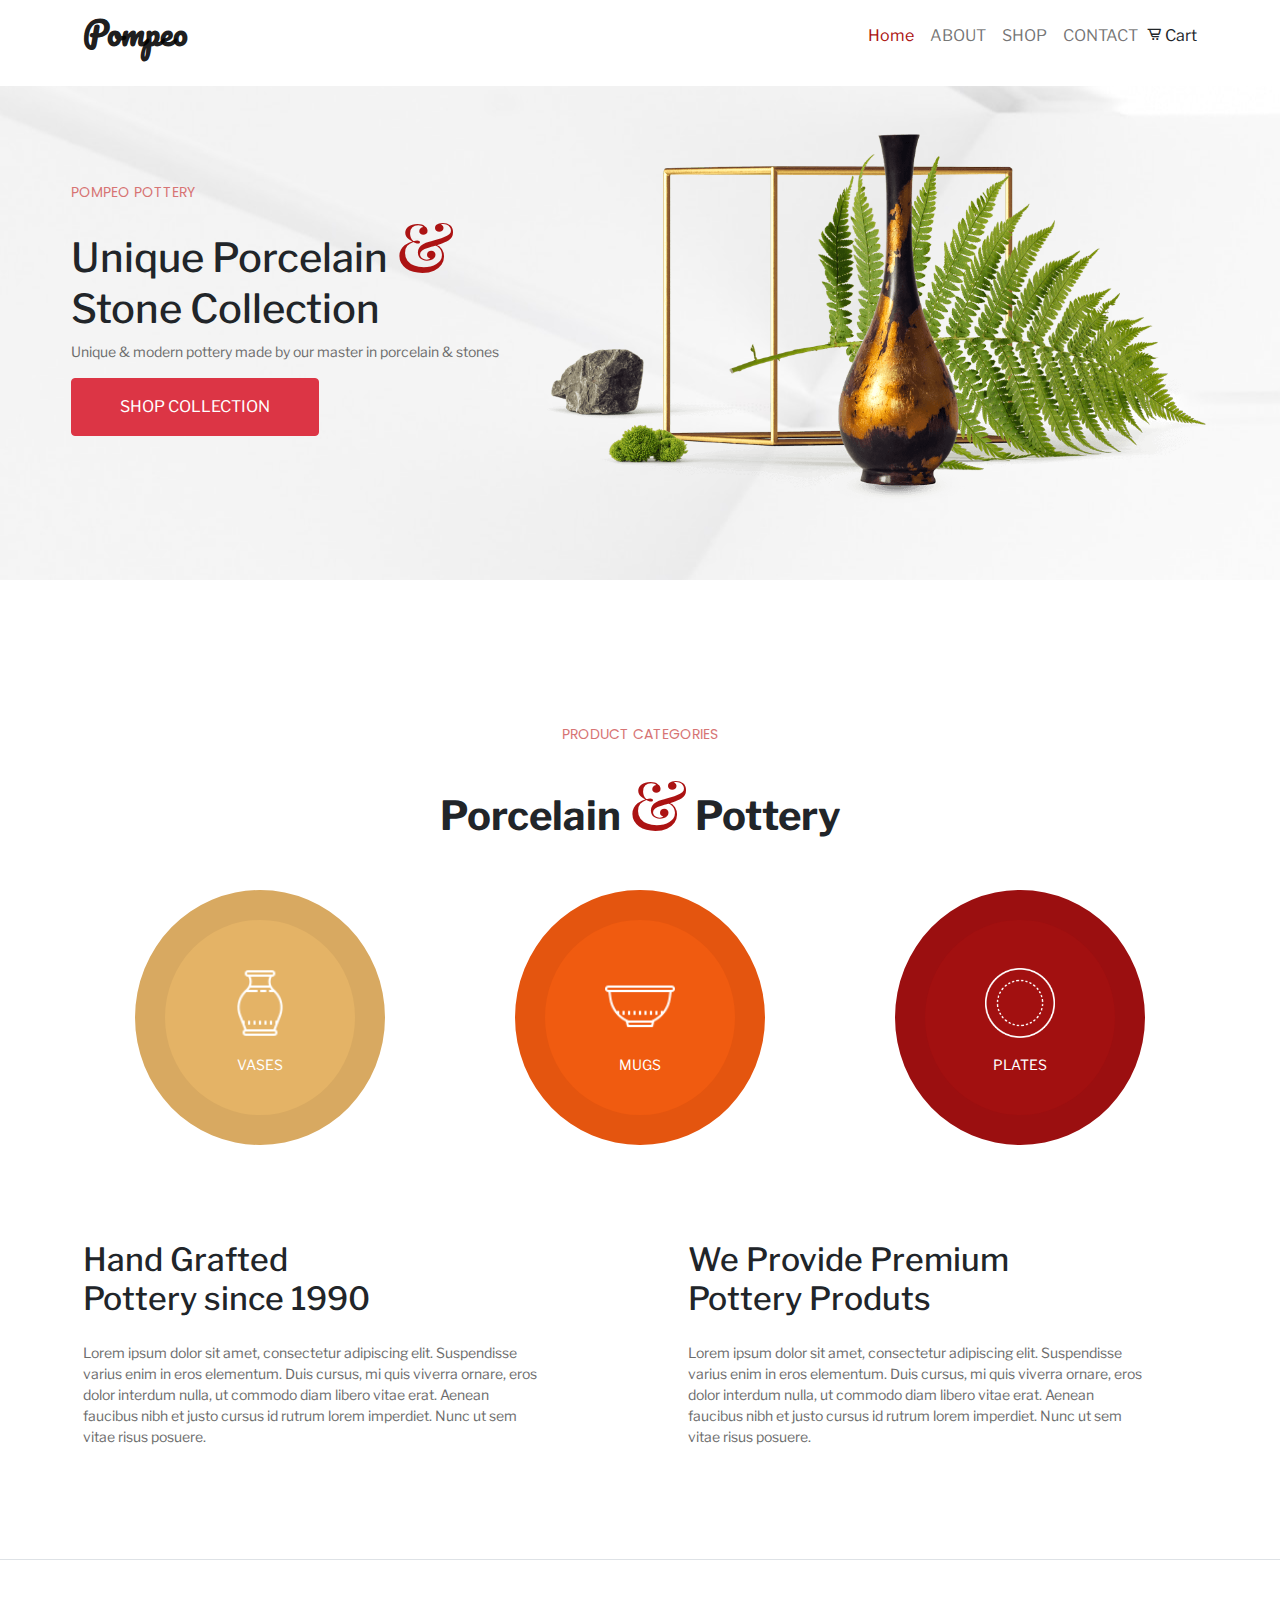
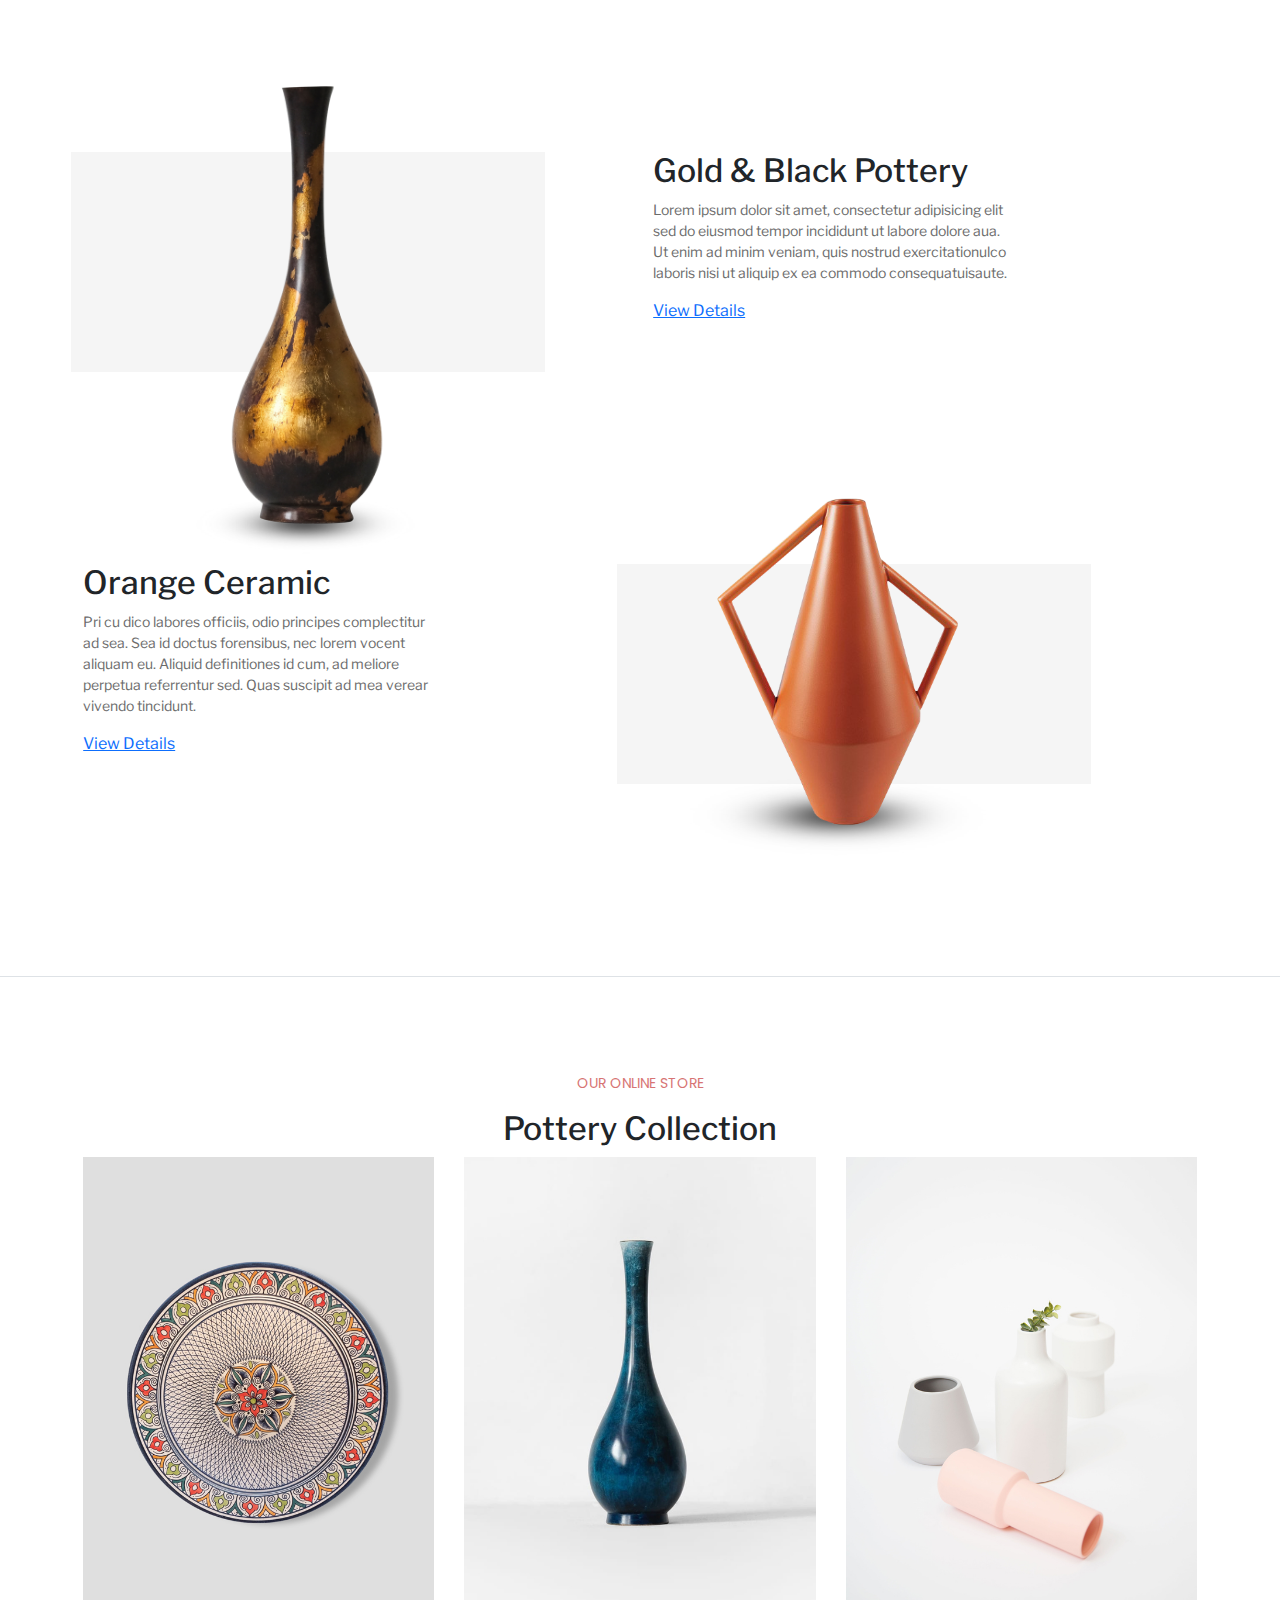
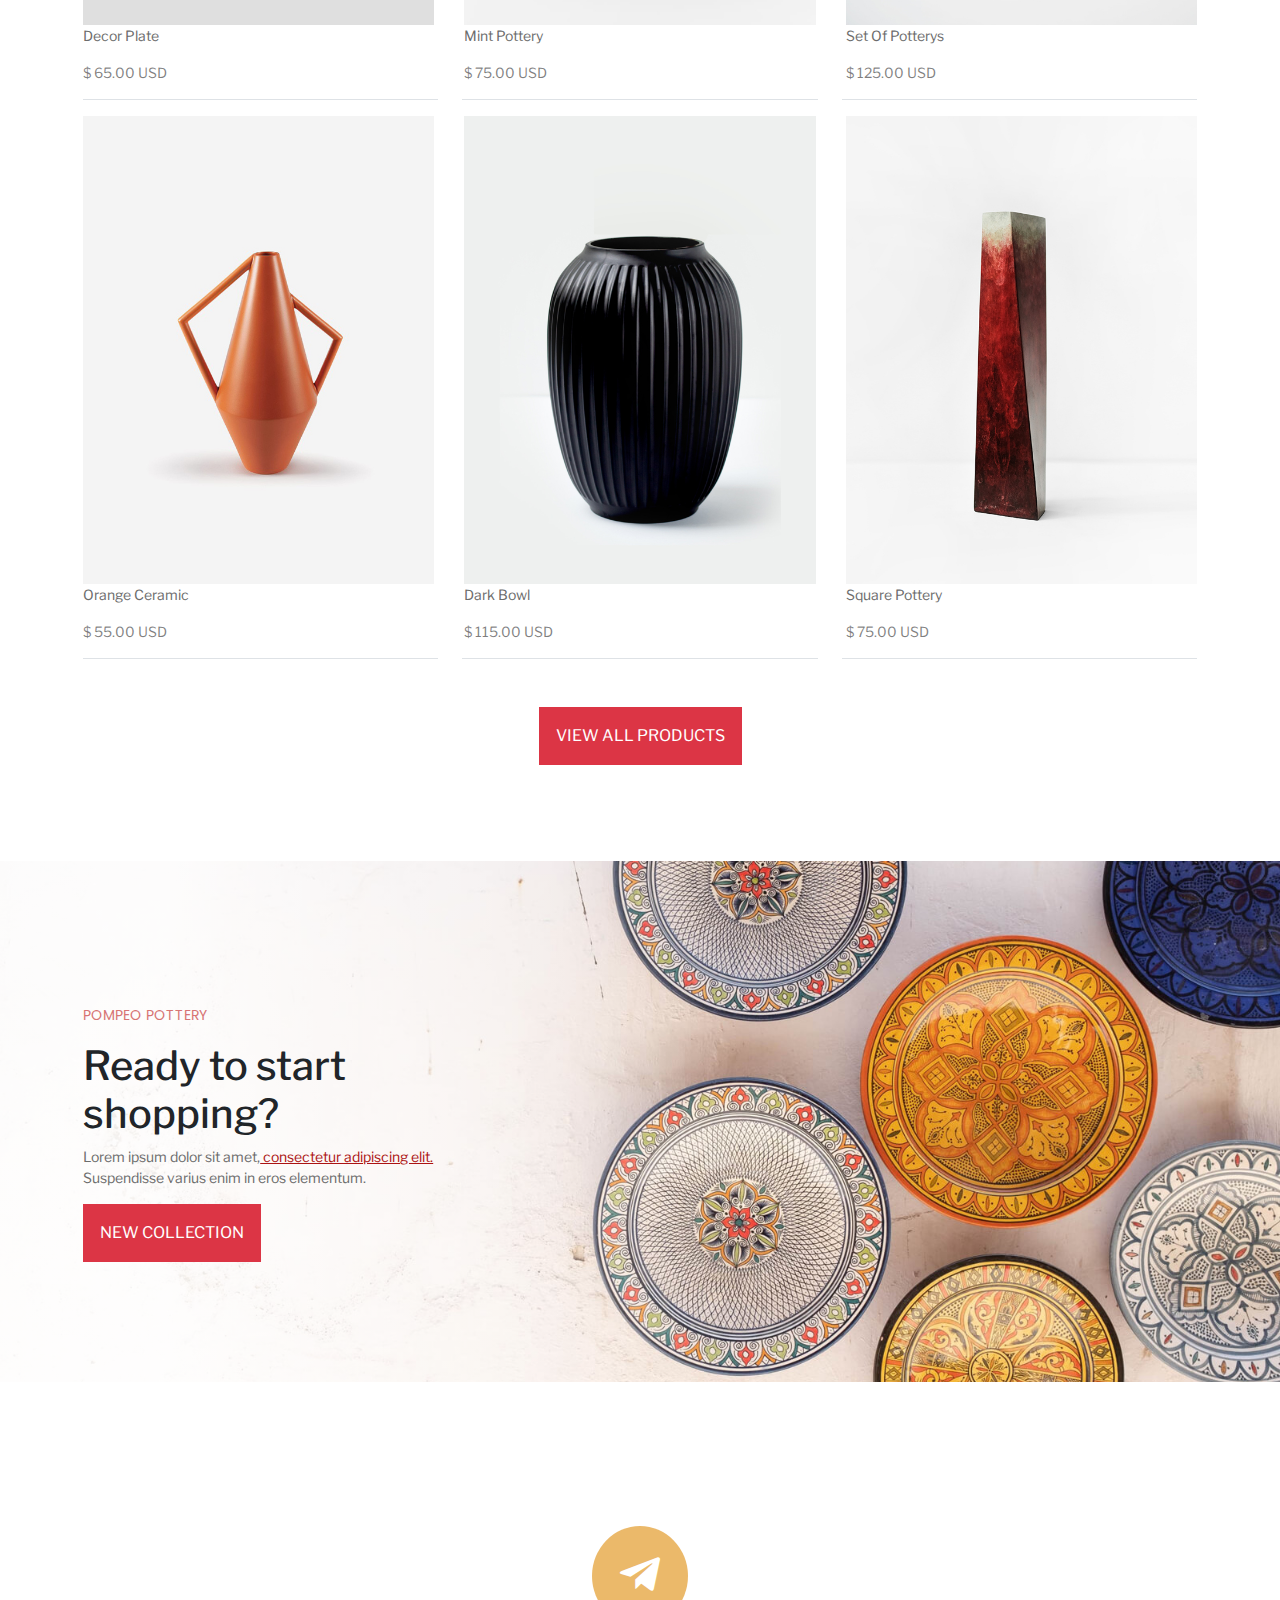
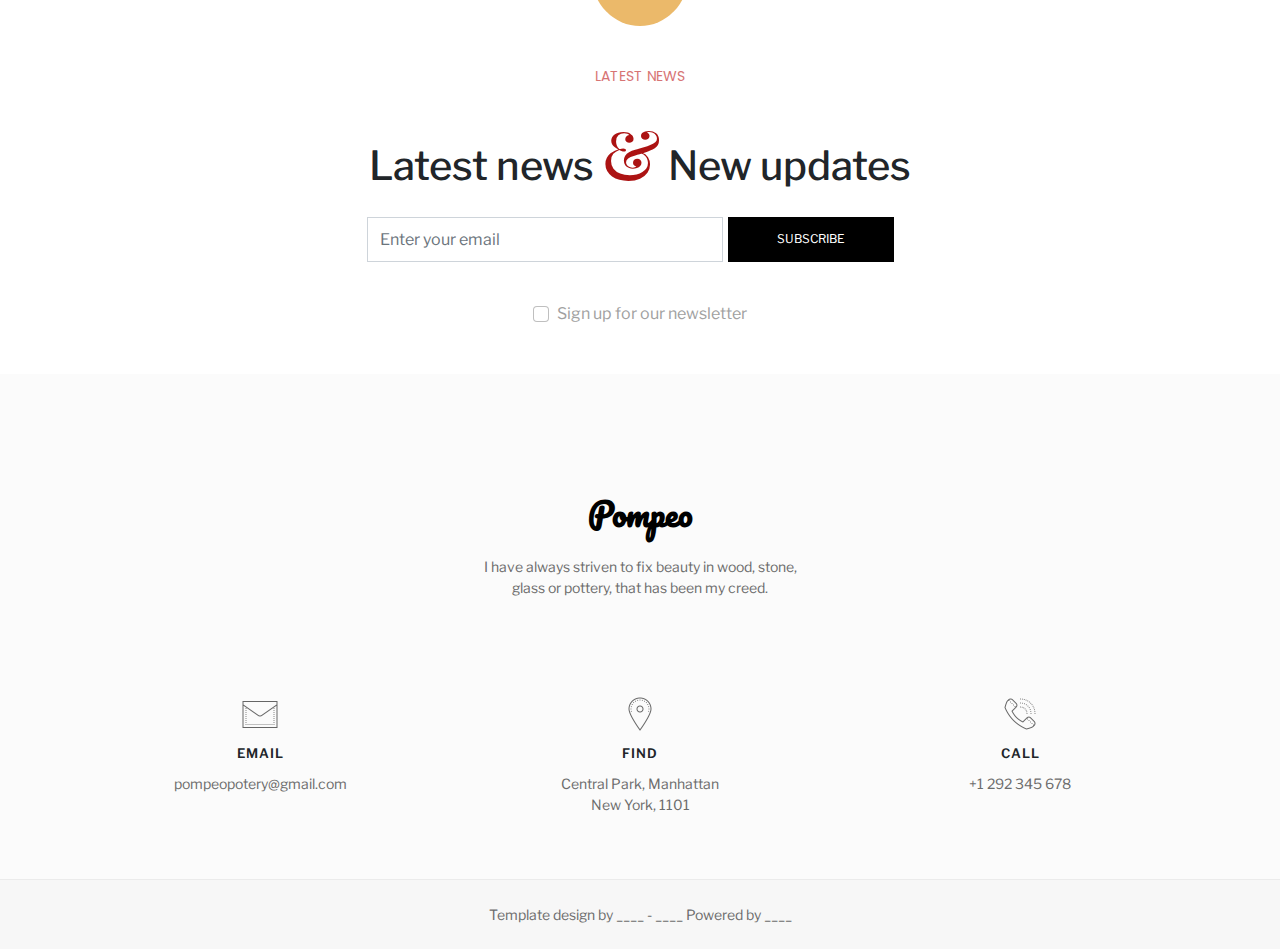
<file: Index.html>
﻿<!DOCTYPE html>
<html>
<head>
    <meta charset="utf-8" />
    <title> Pompeo - Webflow E-Commerce HTML website Template_files</title>
    <link rel="shortcut icon " href="img/5bbb630486f1ae3d11491e16_Pompeo-32.jpg" /> 
    <meta name="viewport" content="width=device-width, initial-scale=1">
    <link href="css/bootstrap.min.css" rel="stylesheet" />
    <link href="StyleSheet.css" rel="stylesheet" />
    <link href='https://unpkg.com/boxicons@2.1.1/css/boxicons.min.css' rel='stylesheet'>
    <link href="https://fonts.googleapis.com/css2?family=Pacifico&family=Playfair+Display&family=Source+Sans+Pro:ital,wght@0,200;0,300;1,300;1,400&display=swap" rel="stylesheet">
    <link href="https://fonts.googleapis.com/css2?family=Pacifico&family=Source+Sans+Pro:ital,wght@0,200;0,300;1,300;1,400&display=swap" rel="stylesheet">
    <link href="https://fonts.googleapis.com/css2?family=Pacifico&family=Playfair+Display&family=Poppins:wght@300&family=Source+Sans+Pro:ital,wght@0,200;0,300;1,300;1,400&display=swap" rel="stylesheet">
    <link href="https://fonts.googleapis.com/css2?family=Libre+Franklin&family=Pacifico&family=Playfair+Display&family=Poppins:wght@300&family=Source+Sans+Pro:ital,wght@0,200;0,300;1,300;1,400&display=swap" rel="stylesheet">
    <style>
        @media screen and (min-width:991px) {
            .navbar-light {
                position: fixed;
                top: 0;
                right: 0;
                left: 0;
                z-index: 1000;
            }

            .bg1 {
                margin-top: 86px;
            }

            .conta {
                width: 87%;
                margin-left: auto;
                margin-right: auto;
                display: flex;
                align-items: center;
                justify-content: space-between;
                flex-wrap: wrap;
            }

            .wid {
                width: 70%;
            }
        }
    </style>
</head>
<body>

    <nav class="navbar navbar-expand-lg navbar-light bg-white ">
        <div class="conta">
            <a class="navbar-brand" href="#"><h2 class="h2 fw-bolder"> Pompeo </h2> </a>
            <button class="navbar-toggler" type="button" data-bs-toggle="collapse" data-bs-target="#navbarNav" aria-controls="navbarNav" aria-expanded="false" aria-label="Toggle navigation">
                <span class="navbar-toggler-icon"></span>
            </button>
            <div class=" order-lg-last "> <i class='bx bx-cart-alt'></i> <span> Cart</span></div>
            <div class="collapse navbar-collapse order-lg-1 " id="navbarNav">
                <ul class="navbar-nav ms-auto overflow-hidden">
                    <li class="nav-item">
                        <a class="nav-link active" aria-current="page" href="HomePage.html">Home</a>
                    </li>
                    <li class="nav-item">
                        <a class="nav-link "  href="AboutPage.html">ABOUT</a>
                    </li>
                    <li class="nav-item">
                        <a class="nav-link" href="ShopePage.html">SHOP</a>
                    </li>
                    <li class="nav-item">
                        <a class="nav-link" href="ContactPage.html">CONTACT</a>
                    </li>
                </ul>
            </div>
        </div>
    </nav>


    <div class="bg1 ">
        <div class="conta text-sm-center text-lg-start ">
            <div class="row py-5">
                <div class=" col-lg-5 py-5 px-0">
                    <p class="red mb-0">  POMPEO POTTERY </p>
                    <h1> Unique Porcelain <span class="act "> &</span> Stone Collection </h1>
                    <p> Unique & modern pottery made by our master in porcelain & stones</p>
                    <a class=" btn btn-danger px-5 py-3 mb-lg-5" href=" #">  SHOP COLLECTION</a>
                </div>
                <div class=" col-lg-7 px-0">
                    <img src="img/5e602d43ad635f0fe2d06a05_Untitled-2d2 (2).png" class="img-fluid " width="750" height="436" />
                </div>
            </div>
        </div>
    </div>


    <div class=" container mt-5 pt-5">
        <div class=" text-center mt-5">
            <p class="red"> PRODUCT CATEGORIES</p>
            <h1><b>   Porcelain</b>  <span class="act">&</span> <b> Pottery</b></h1>
        </div>
        <div class=" row mt-5">
            <div class=" col-lg-4 text-center">
                <div class="rounded-circle text-white bg2 text-center pt-3 pb-1 mx-auto wid pt-lg-5 pb-lg-4">
                    <img src="img/1.png" class=" img-fluid  mb-3" width=" 70"  />
                    <p class=" text-white "> VASES</p>
                </div>
            </div>

            <div class=" col-lg-4 ">
                <div class="rounded-circle text-white bg3 text-center pt-3 pb-1 pt-3 mx-auto wid pt-lg-5 pb-lg-4 mt-5 mt-lg-0">
                    <img src="img/2.png" class=" img-fluid  mb-3" width=" 70" />
                    <p class=" text-white "> MUGS</p>
                </div>
            </div>
            <div class=" col-lg-4">
                <div class="rounded-circle text-white bg4 text-center pb-1 pt-3 mx-auto mt-5 mt-lg-0 wid pt-lg-5 pb-lg-4">
                    <img src="img/3.png" class=" img-fluid  mb-3" width=" 70" />
                    <p class=" text-white "> PLATES</p>
                </div>
            </div>
        </div>
    </div>


    <div class="conta my-5 ">
        <div class=" row my-5 ">
            <div class=" col-lg-6 pe-lg-5">
                <h2 class=" mb-0"> Hand Grafted </h2><h2 class=" mb-4"> Pottery since 1990</h2>
                <p class=" pe-5"> Lorem ipsum dolor sit amet, consectetur adipiscing elit. Suspendisse varius enim in eros elementum. Duis cursus, mi quis viverra ornare, eros dolor interdum nulla, ut commodo diam libero vitae erat. Aenean faucibus nibh et justo cursus id rutrum lorem imperdiet. Nunc ut sem vitae risus posuere.</p>
            </div>

            <div class=" col-lg-6 ps-lg-5 ">
                <h2 class=" mb-0">  We Provide Premium </h2><h2 class=" mb-4">  Pottery Produts</h2>
                <p class=" pe-5"> Lorem ipsum dolor sit amet, consectetur adipiscing elit. Suspendisse varius enim in eros elementum. Duis cursus, mi quis viverra ornare, eros dolor interdum nulla, ut commodo diam libero vitae erat. Aenean faucibus nibh et justo cursus id rutrum lorem imperdiet. Nunc ut sem vitae risus posuere.</p>
            </div>
        </div>
    </div>


    <div class="border-bottom border-top py-5 mt-5">
        <div class="conta my-5">
            <div class=" row my-5 py-5">
                <div class="col-lg-5 mx-auto mx-lg-0 me-lg-5 tst position-relative  p-5 p-lg-0">
                    <img src="img/4.png" class=" img-fluid position-absolute" style="left :25%;top:-30%;" width="230" height=" 502 " />
                </div>

                <div class=" col-lg-4 ms-5 mt-5 mt-lg-0">
                    <h2>Gold & Black Pottery</h2>
                    <p>
                        Lorem ipsum dolor sit amet, consectetur adipisicing elit sed do eiusmod tempor incididunt ut labore dolore aua. Ut enim ad minim veniam, quis nostrud exercitationulco laboris nisi ut aliquip ex ea commodo consequatuisaute.
                    </p>
                    <a href=" #"> View Details</a>
                </div>
            </div>

            <div class=" row my-5 py-5 justify-content-between ">
                <div class=" col-lg-4 me-5 order-2 order-lg-1 mt-5 pt-5 mt-lg-0 pt-lg-0">
                    <h2>Orange Ceramic</h2>
                    <p>
                        Pri cu dico labores officiis, odio principes complectitur ad sea. Sea id doctus forensibus, nec lorem vocent aliquam eu. Aliquid definitiones id cum, ad meliore perpetua referrentur sed. Quas suscipit ad mea verear vivendo tincidunt.
                    </p>
                    <a href=" #"> View Details</a>
                </div>
                <div class="col-lg-5 mx-auto order-1 order-lg-2  tst position-relative  p-5 p-lg-0 my-5 my-lg-0 ">
                    <div class=" position-absolute  " style=" top:-30%; left :15%;">
                        <img src="img/5.png" class=" img-fluid " width="300" />
                    </div>
                </div>
            </div>
      
        </div>
    </div>


    <div class=" conta mt-5">
        <div class="mx-auto  text-center mt-5">
            <p class=" red">    OUR ONLINE STORE</p>
            <h2> Pottery Collection</h2>
        </div>
        <div class="row">
            <div class=" col-md-4">
                <div class="scale  pe-1 border-bottom">
                    <div class="scale"><img src="img/6.png" class=" img-fluid " /></div>
                    <p>   Decor Plate</p>
                    <p class=" text-black-50"> $ 65.00 USD</p>
                </div>
            </div>
            <div class=" col-md-4">
                <div class="scale border-bottom" style=" padding-left :2px;padding-right :2px;">
                    <div class="scale">
                        <img src="img/7.png" class=" img-fluid " />
                    </div>
                    <p>   Mint Pottery</p>
                    <p class=" text-black-50"> $ 75.00 USD</p>
                </div>
            </div>
            <div class=" col-md-4 ">
                <div class="scale ps-1 border-bottom">
                    <div class="scale">
                        <img src="img/8.png" class=" img-fluid " />
                    </div>
                    <p>  Set Of Potterys</p>
                    <p class=" text-black-50">  $ 125.00 USD</p>
                </div>
            </div>
        </div>

        <div class="row mt-3">
            <div class=" col-md-4 ">
                <div class="scale pe-1 border-bottom">
                    <div class="scale">
                        <img src="img/9.png" class="img-fluid " />
                    </div>
                    <p> Orange Ceramic</p>
                    <p class=" text-black-50">$ 55.00 USD</p>
                </div>
            </div>
            <div class=" col-md-4">
                <div class="scale border-bottom" style=" padding-left :2px;padding-right :2px;">
                    <div class="scale">
                        <img src="img/10.png" class=" img-fluid " />
                    </div>
                    <p> Dark Bowl</p>
                    <p class=" text-black-50">$ 115.00 USD</p>
                </div>
            </div>
            <div class=" col-md-4">
                <div class="scale ps-1 border-bottom">
                    <div class="scale">
                        <img src="img/11.png" class=" img-fluid " />
                    </div>
                    <p>  Square Pottery</p>
                    <p class=" text-black-50">  $ 75.00 USD</p>
                </div>
            </div>
        </div>
    </div>


    <div class="mt-5">
        <div class="mx-auto  text-center my-5">
            <a class=" btn btn-danger rounded-0 p-3 mb-5 " href=" #">VIEW ALL PRODUCTS </a>
        </div>
    </div>


    <div class="bg5 py-5 my-5">
        <div class="conta mt-5">
            <div class="col-lg-5 my-5">
                <p class=" red">  POMPEO POTTERY</p>
                <h1>    Ready to start shopping?</h1>
                <p>    Lorem ipsum dolor sit amet,<span class="text-decoration-underline me-5" style="color: #ac1313;"> consectetur adipiscing elit.</span> Suspendisse varius enim in eros elementum.</p>

                <a class=" btn btn-danger rounded-0 p-3 mb-4" href=" #">   NEW COLLECTION</a>
            </div>
        </div>
    </div>


    <div class="container">
        <div class="row">
            <div class="col-lg-6 mt-5 mx-auto">
                <div class="mx-auto justify-content-center align-items-center text-center my-5">
                    <div class="bg11 rounded-circle p-4 d-inline-block text-white mb-4"><i class='bx bxl-telegram'></i></div>
                    <p class=" red mt-3"> LATEST NEWS</p>
                    <h1 class="my-4"> Latest news <span class="act "> &</span> New updates</h1>
                    <form class="">
                        <div class="mb-3 mx-auto">
                            <div class="row">
                                <div class="col-md-8 mb-3">
                                    <input type="email" class="form-control enterinp" id="exampleInputEmail1" aria-describedby="emailHelp" placeholder="Enter your email ">

                                </div>
                                <div class="col-md-4 mb-3">
                                    <button type="submit" class="text-uppercase text-white subs w-100">subscribe</button>
                                </div>
                            </div>
                        </div>
                        <div class="mt-4 form-check">
                            <label class="form-check-label sign" for="exampleCheck1"> <input type="checkbox" class="form-check-input" id="exampleCheck1"><span>Sign up for our newsletter</span></label>
                        </div>
                    </form>
                </div>
            </div>
        </div>
    </div>


    <div class="pt-4" style=" background-color: hsla(0, 0%, 85.9%, 0.1);">
        <div class=" container py-5 mt-5">
            <div class="mx-auto text-center ">
                <a href="#" class="text-decoration-none "><h2 class="h2 fw-bolder text-black "> Pompeo </h2> </a>
                <p class=" mb-0 pb-0 mt-4"> I have always striven to fix beauty in wood, stone,</p>
                <p>  glass or pottery, that has been my creed. </p>
                <div class=" row mt-5 pt-5">
                    <div class=" col-md-4">
                        <img src="img/13.png" class=" img-fluid " width=" 40" />
                        <h4 class=" mt-2  ">  EMAIL</h4>
                        <p> pompeopotery@gmail.com </p>
                    </div>


                    <div class=" col-md-4">
                        <img src="img/14.png" class=" img-fluid " width=" 40" />
                        <h4 class=" mt-2 ">  FIND</h4>
                        <p class=" mb-0 pb-0">  Central Park, Manhattan </p>
                        <p>  New York, 1101</p>
                    </div>
                    <div class=" col-md-4">
                        <img src="img/15.png" class=" img-fluid " width=" 40" />
                        <h4 class=" mt-2 ">CALL   </h4>
                        <p> +1 292 345 678 </p>
                    </div>
                </div>

            </div>
        </div>

        <div class="mx-auto text-center py-4 " style=" border-top: 1px solid #ebebeb; background-color: hsla(0, 0%, 85.9%, 0.1);">
            <p class=" m-0 p-0"> Template design by ____ - ____ Powered by ____ </p>
        </div>
    </div>
    <script src="js/bootstrap.bundle.min.js"></script>
</body>
</html>
</file>
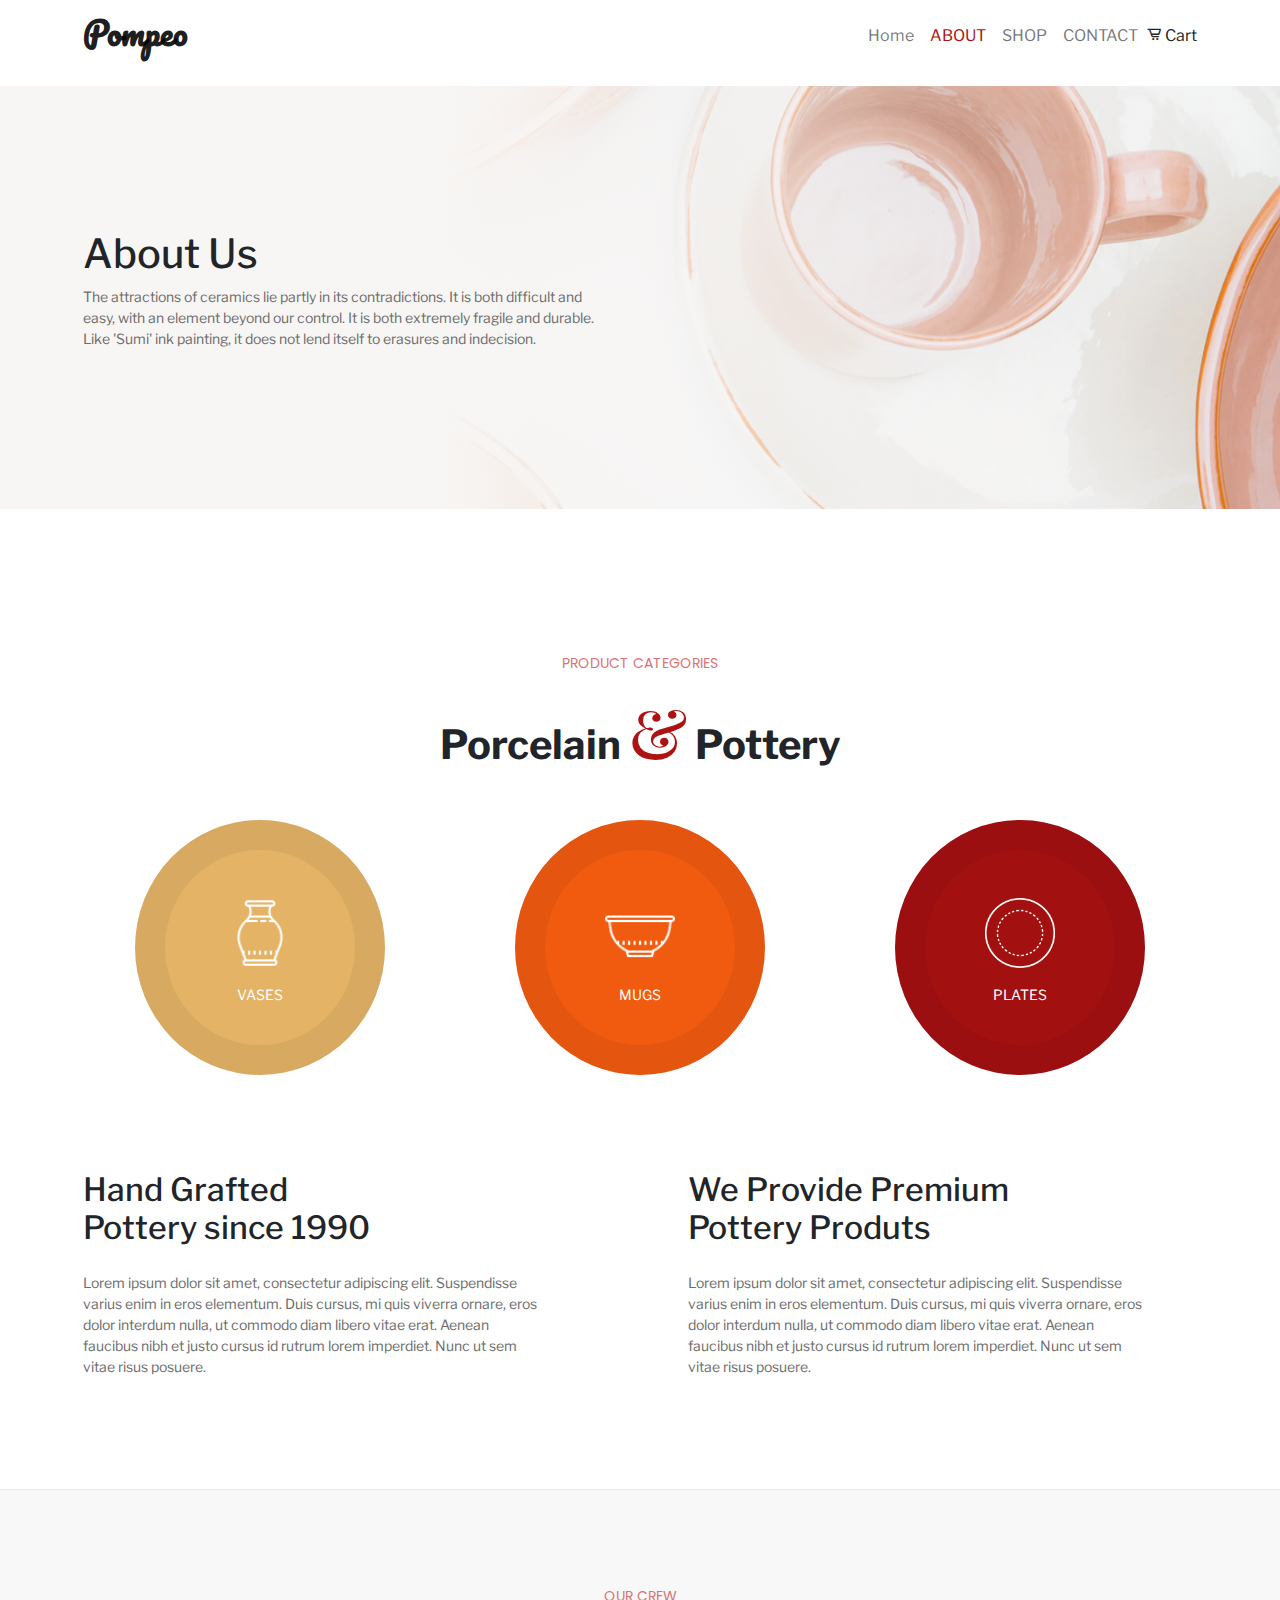
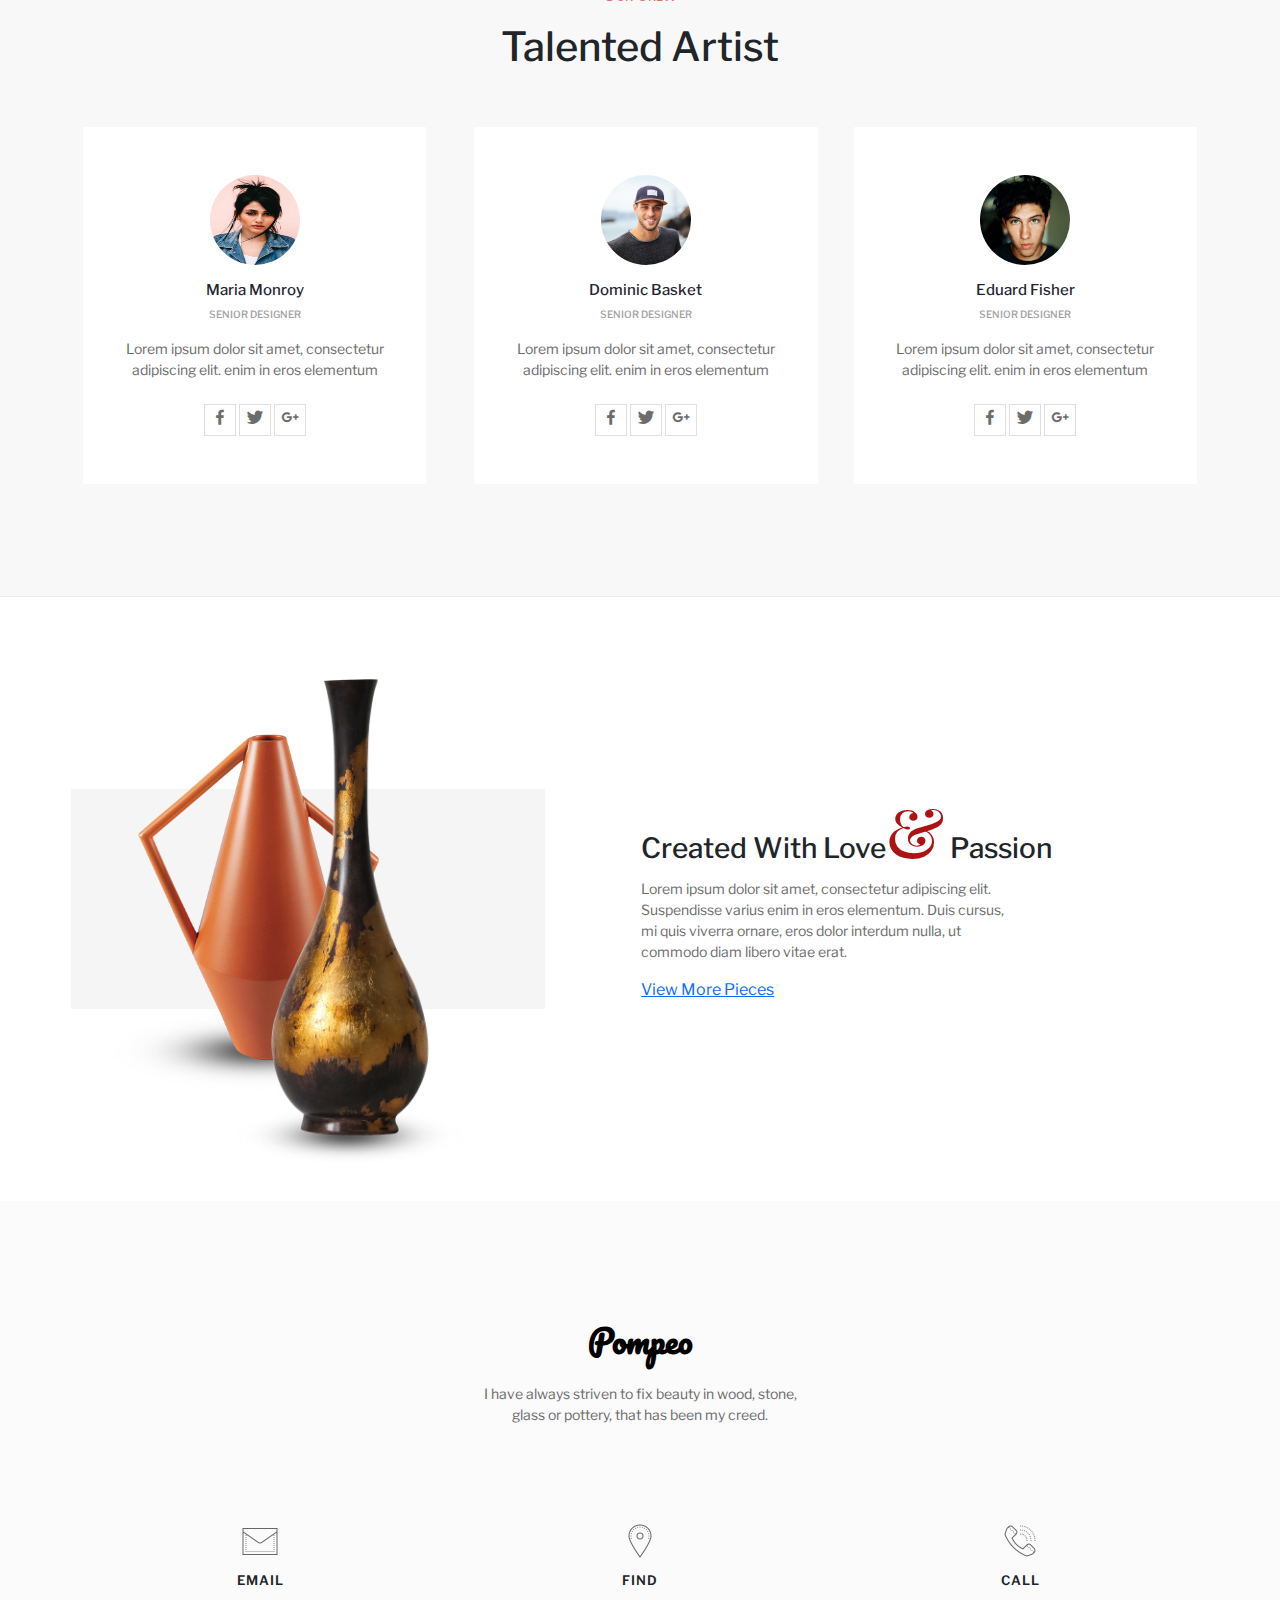
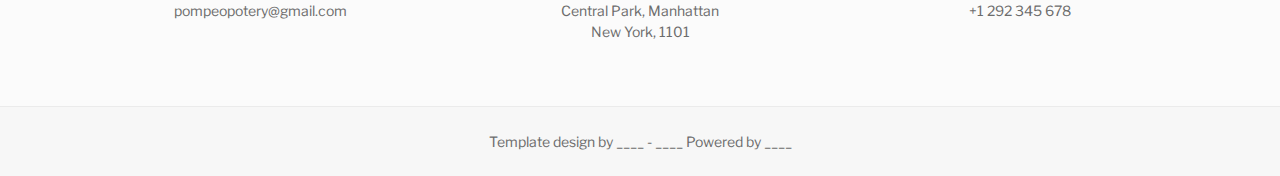
<file: AboutPage.html>
﻿<!DOCTYPE html>
<html>
<head>
    <meta charset="utf-8" />
    <title> Pompeo - Webflow E-Commerce HTML website Template_files</title>
    <link rel="shortcut icon " href="img/5bbb630486f1ae3d11491e16_Pompeo-32.jpg" />
    <meta name="viewport" content="width=device-width, initial-scale=1">
    <link href="css/bootstrap.min.css" rel="stylesheet" />
    <link href="StyleSheet.css" rel="stylesheet" />
    <link href='https://unpkg.com/boxicons@2.1.1/css/boxicons.min.css' rel='stylesheet'>
    <link href="https://fonts.googleapis.com/css2?family=Pacifico&family=Playfair+Display&family=Source+Sans+Pro:ital,wght@0,200;0,300;1,300;1,400&display=swap" rel="stylesheet">
    <link href="https://fonts.googleapis.com/css2?family=Pacifico&family=Source+Sans+Pro:ital,wght@0,200;0,300;1,300;1,400&display=swap" rel="stylesheet">
    <link href="https://fonts.googleapis.com/css2?family=Pacifico&family=Playfair+Display&family=Poppins:wght@300&family=Source+Sans+Pro:ital,wght@0,200;0,300;1,300;1,400&display=swap" rel="stylesheet">
    <link href="https://fonts.googleapis.com/css2?family=Libre+Franklin&family=Pacifico&family=Playfair+Display&family=Poppins:wght@300&family=Source+Sans+Pro:ital,wght@0,200;0,300;1,300;1,400&display=swap" rel="stylesheet">
    <style>


        @media screen and (min-width:991px) {
            .navbar-light {
                position: fixed;
                top: 0;
                right: 0;
                left: 0;
                z-index: 1000;
            }

            .bg7 {
                margin-top: 86px;
                background-image: linear-gradient(90deg, #f8f6f4 34%, transparent), url('img/bg1.jpg');
            }

            .conta {
                width: 87%;
                margin-left: auto;
                margin-right: auto;
                display: flex;
                align-items: center;
                justify-content: space-between;
                flex-wrap: wrap;
            }

            .wid {
                width: 70%;
            }
        }

        .fs {
            color: #a1a1a1;
            font-size: 10px;
            font-weight: 500;
        }

        h5 {
            color: #1f2532;
            font-weight: 500;
            font-size: 15px;
        }
    </style>
</head>
<body>
    <nav class="navbar navbar-expand-lg navbar-light bg-white ">
        <div class="conta">
            <a class="navbar-brand" href="#"><h2 class="h2 fw-bolder"> Pompeo </h2> </a>
            <button class="navbar-toggler" type="button" data-bs-toggle="collapse" data-bs-target="#navbarNav" aria-controls="navbarNav" aria-expanded="false" aria-label="Toggle navigation">
                <span class="navbar-toggler-icon"></span>
            </button>
            <div class=" order-lg-last "> <i class='bx bx-cart-alt'></i> <span> Cart</span></div>
            <div class="collapse navbar-collapse order-lg-1 " id="navbarNav">
                <ul class="navbar-nav ms-auto overflow-hidden">
                    <li class="nav-item">
                        <a class="nav-link" href="Index.html">Home</a>
                    </li>
                    <li class="nav-item">
                        <a class="nav-link active" aria-current="page" href="AboutPage.html">ABOUT</a>
                    </li>
                    <li class="nav-item">
                        <a class="nav-link" href="ShopePage.html">SHOP</a>
                    </li>
                    <li class="nav-item">
                        <a class="nav-link" href="ContactPage.html">CONTACT</a>
                    </li>
                </ul>
            </div>
        </div>
    </nav>


    <div class="bg7 py-5">
        <div class="conta my-5 py-5">
            <div class=" col-lg-6">
                <h1> About Us </h1>
                <p class=" pe-lg-4">
                    The attractions of ceramics lie partly in its contradictions. It is both difficult and easy, with an element beyond our control. It is both extremely fragile and durable. Like 'Sumi' ink painting, it does not lend itself to erasures and indecision.
                </p>
            </div>
        </div>
    </div>


    <div class=" container mt-5 pt-5">
        <div class=" text-center mt-5">
            <p class="red"> PRODUCT CATEGORIES</p>
            <h1><b>   Porcelain</b>  <span class="act">&</span> <b> Pottery</b></h1>
        </div>
        <div class=" row mt-5">
            <div class=" col-lg-4 text-center">
                <div class="rounded-circle text-white bg2 text-center pt-3 pb-1 mx-auto wid pt-lg-5 pb-lg-4">
                    <img src="img/1.png" class=" img-fluid  mb-3" width=" 70" />
                    <p class=" text-white "> VASES</p>
                </div>
            </div>

            <div class=" col-lg-4 ">
                <div class="rounded-circle text-white bg3 text-center pt-3 pb-1 pt-3 mx-auto wid pt-lg-5 pb-lg-4 mt-5 mt-lg-0">
                    <img src="img/2.png" class=" img-fluid  mb-3" width=" 70" />
                    <p class=" text-white "> MUGS</p>
                </div>
            </div>
            <div class=" col-lg-4">
                <div class="rounded-circle text-white bg4 text-center pb-1 pt-3 mx-auto mt-5 mt-lg-0 wid pt-lg-5 pb-lg-4">
                    <img src="img/3.png" class=" img-fluid  mb-3" width=" 70" />
                    <p class=" text-white "> PLATES</p>
                </div>
            </div>
        </div>
    </div>

    <div class="conta my-5 ">
        <div class=" row my-5 ">
            <div class=" col-lg-6 pe-lg-5">
                <h2 class=" mb-0"> Hand Grafted </h2><h2 class=" mb-4"> Pottery since 1990</h2>
                <p class=" pe-5"> Lorem ipsum dolor sit amet, consectetur adipiscing elit. Suspendisse varius enim in eros elementum. Duis cursus, mi quis viverra ornare, eros dolor interdum nulla, ut commodo diam libero vitae erat. Aenean faucibus nibh et justo cursus id rutrum lorem imperdiet. Nunc ut sem vitae risus posuere.</p>
            </div>

            <div class=" col-lg-6 ps-lg-5 ">
                <h2 class=" mb-0">  We Provide Premium </h2><h2 class=" mb-4">  Pottery Produts</h2>
                <p class=" pe-5"> Lorem ipsum dolor sit amet, consectetur adipiscing elit. Suspendisse varius enim in eros elementum. Duis cursus, mi quis viverra ornare, eros dolor interdum nulla, ut commodo diam libero vitae erat. Aenean faucibus nibh et justo cursus id rutrum lorem imperdiet. Nunc ut sem vitae risus posuere.</p>
            </div>
        </div>
    </div>



    <div class="bg6 my-5 ">
        <div class="conta mb-3 py-5">
            <div class="mx-auto my-5 text-center ">
                <p class="red">   OUR CREW</p>
                <h1>Talented Artist</h1>
            </div>
            <div class=" row mb-5">
                <div class=" col-md-4 pe-4">
                    <div class=" bg-white  text-center py-5">
                        <img src="img/img1.jpeg" class="img-fluid rounded-circle" width=" 90" style=" height :90px ;" />
                        <h5 class="mt-3">  Maria Monroy</h5>
                        <p class="fs"> SENIOR DESIGNER </p>
                        <p class=" px-4">   Lorem ipsum dolor sit amet, consectetur adipiscing elit.  enim in eros elementum</p>
                        <div class=" mt-4">
                            <a href=" #" class="text-black display "> <i class='bx bxl-facebook align-middle'></i></a>
                            <a href=" #" class="text-black display "><i class='bx bxl-twitter align-middle'></i> </a>
                            <a href=" #" class="text-black display"><i class='bx bxl-google-plus align-middle'></i> </a>
                        </div>
                    </div>
                </div>
                <div class=" col-md-4 ps-4">
                    <div class=" bg-white  text-center py-5">
                        <img src="img/img2.jpg" class=" img-fluid rounded-circle" width=" 90" />
                        <h5 class=" mt-3"> Dominic Basket</h5>
                        <p class="fs"> SENIOR DESIGNER </p>
                        <p class=" px-4"> Lorem ipsum dolor sit amet, consectetur adipiscing elit.  enim in eros elementum</p>
                        <div class=" mt-4">
                            <a href=" #" class=" text-black display"><i class='bx bxl-facebook align-middle '></i> </a>
                            <a href=" #" class=" text-black display"><i class='bx bxl-twitter align-middle'></i> </a>
                            <a href=" #" class=" text-black display"><i class='bx bxl-google-plus align-middle'></i> </a>
                        </div>
                    </div>
                </div>
                <div class=" col-md-4 ps-4 ">
                    <div class=" bg-white text-center py-5">
                        <img src="img/img3.jpg" class=" img-fluid rounded-circle" width=" 90" />
                        <h5 class=" mt-3">  Eduard Fisher</h5>
                        <p class="fs"> SENIOR DESIGNER </p>
                        <p class="px-4">   Lorem ipsum dolor sit amet, consectetur adipiscing elit.  enim in eros elementum</p>
                        <div class=" mt-4">
                            <a href=" #" class=" text-black display"> <i class='bx bxl-facebook align-middle'></i></a>
                            <a href=" #" class=" text-black display"><i class='bx bxl-twitter align-middle'></i> </a>
                            <a href=" #" class=" text-black display"><i class='bx bxl-google-plus align-middle'></i> </a>
                        </div>
                    </div>
                </div>
            </div>
        </div>
    </div>



    <div class="conta my-5 py-5">
        <div class=" row my-5 py-5">
            <div class="col-8 mx-auto mx-lg-0 me-lg-5 col-lg-5 tst position-relative  p-5 p-lg-0">
                <img src="img/5.png" class=" img-fluid position-absolute  " style="left :8%;top:-25%;" width="300" height=" 357 " />
                <img src="img/4.png" class=" img-fluid position-absolute" style=" top:-50%; left :33%;" width="240 " height="489 " />
            </div>
            <div class=" col-lg-5 ms-5 mt-5 pt-5 p-lg-0 mt-lg-0">
                <h3>Created With Love<span class="act ">&</span>   Passion</h3>
                <p class=" pe-5 me-5">
                    Lorem ipsum dolor sit amet, consectetur adipiscing elit. Suspendisse varius enim in eros elementum. Duis cursus, mi quis viverra ornare, eros dolor interdum nulla, ut commodo diam libero vitae erat.
                </p>
                <a href=" #">View More Pieces</a>
            </div>
        </div>
    </div>



    <div class="pt-4" style=" background-color: hsla(0, 0%, 85.9%, 0.1);">
        <div class=" container py-5 mt-5">
            <div class="mx-auto text-center ">
                <a href="#" class="text-decoration-none "><h2 class="h2 fw-bolder text-black "> Pompeo </h2> </a>
                <p class=" mb-0 pb-0 mt-4"> I have always striven to fix beauty in wood, stone,</p>
                <p>  glass or pottery, that has been my creed. </p>
                <div class=" row mt-5 pt-5">
                    <div class=" col-md-4">
                        <img src="img/13.png" class=" img-fluid " width=" 40" />
                        <h4 class=" mt-2  ">  EMAIL</h4>
                        <p> pompeopotery@gmail.com </p>
                    </div>


                    <div class=" col-md-4">
                        <img src="img/14.png" class=" img-fluid " width=" 40" />
                        <h4 class=" mt-2 ">  FIND</h4>
                        <p class=" mb-0 pb-0">  Central Park, Manhattan </p>
                        <p>  New York, 1101</p>
                    </div>
                    <div class=" col-md-4">
                        <img src="img/15.png" class=" img-fluid " width=" 40" />
                        <h4 class=" mt-2 ">CALL   </h4>
                        <p> +1 292 345 678 </p>
                    </div>
                </div>

            </div>
        </div>

        <div class="mx-auto text-center py-4 " style=" border-top: 1px solid #ebebeb; background-color: hsla(0, 0%, 85.9%, 0.1);">
            <p class=" m-0 p-0"> Template design by ____ - ____ Powered by ____ </p>
        </div>
    </div>


    <script src="js/bootstrap.bundle.min.js"></script>
</body>
</html>
</file>
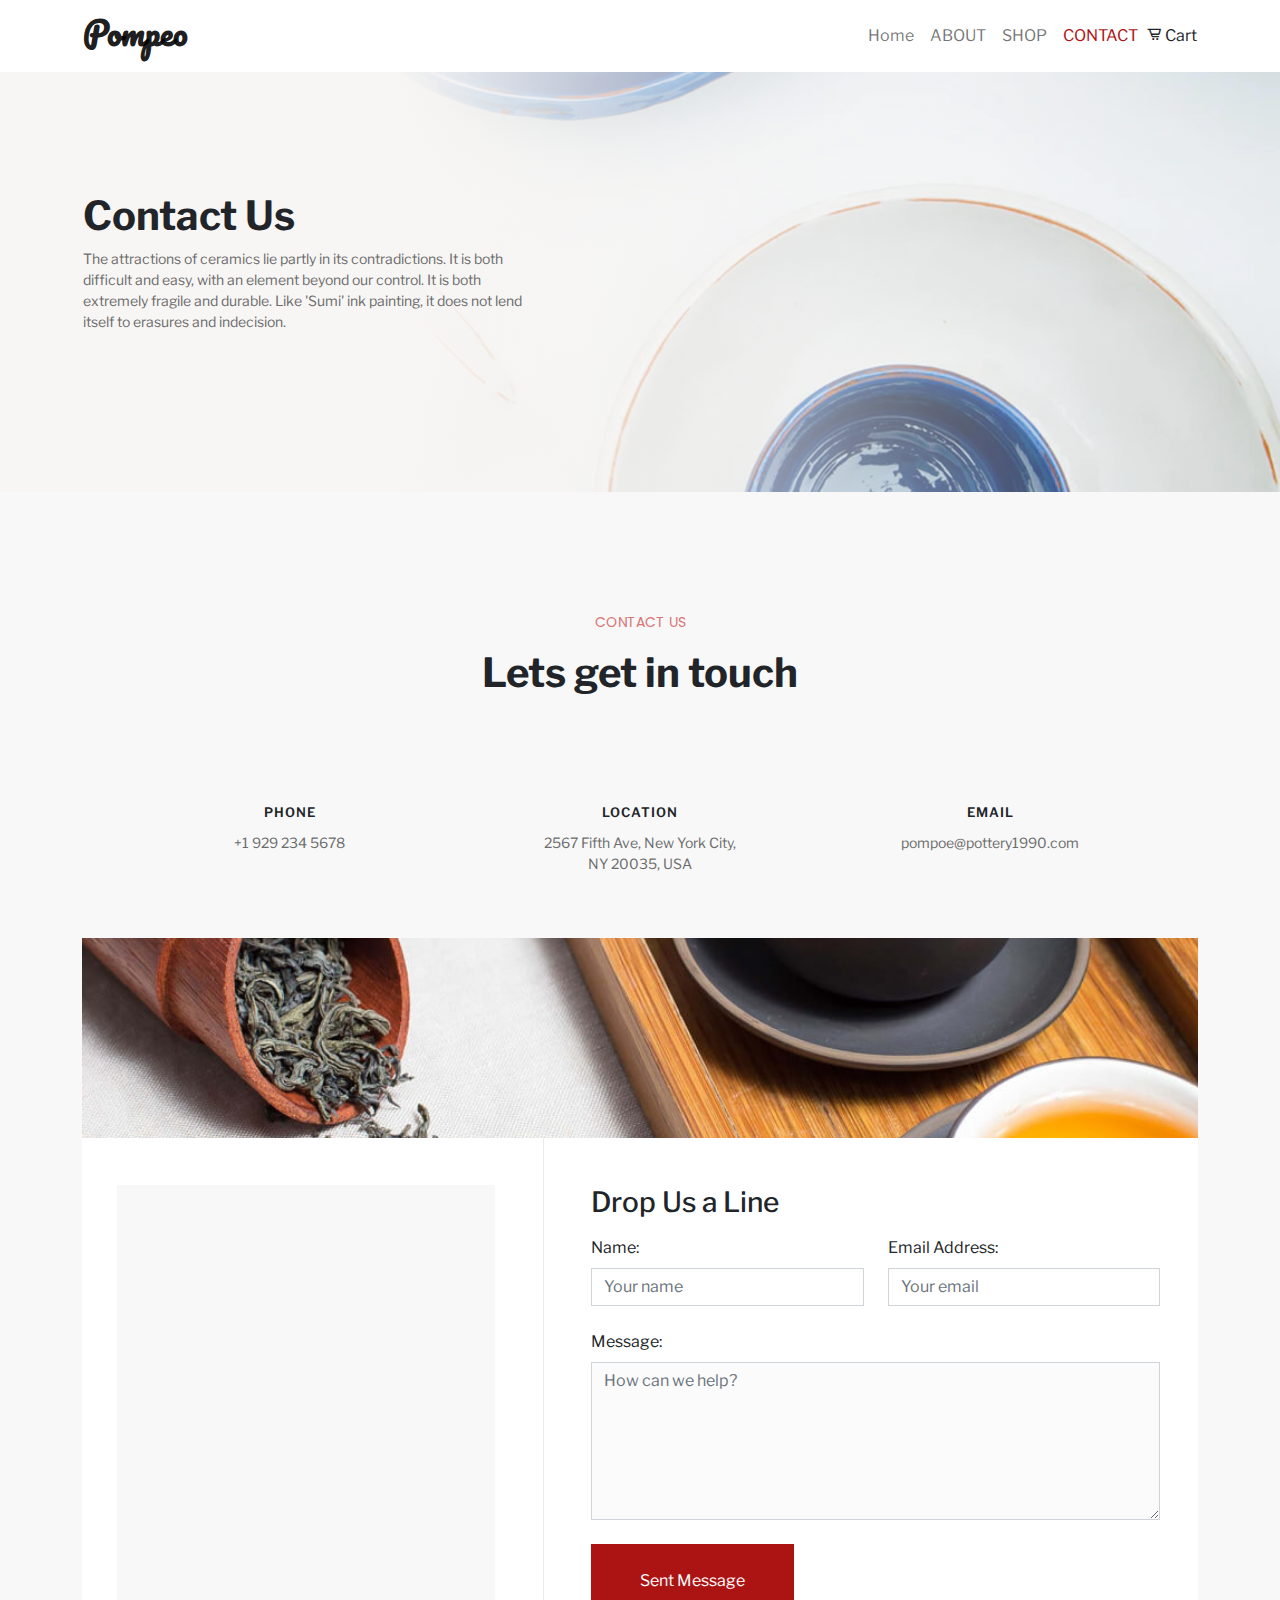
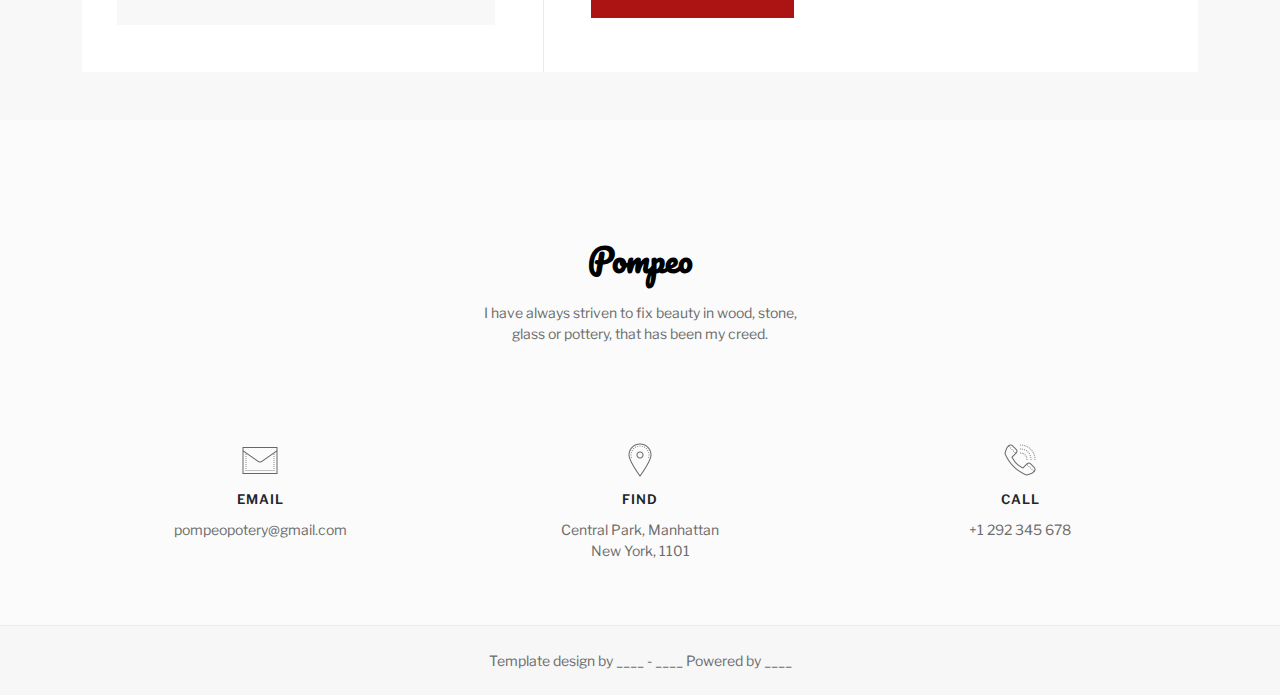
<file: ContactPage.html>
﻿<!DOCTYPE html>
<html>
<head>
    <meta charset="utf-8" />
    <title> Pompeo - Webflow E-Commerce HTML website Template_files</title>
    <link rel="shortcut icon " href="img/5bbb630486f1ae3d11491e16_Pompeo-32.jpg" />
    <meta name="viewport" content="width=device-width, initial-scale=1">
    <link href="css/bootstrap.min.css" rel="stylesheet" />
    <link href="StyleSheet.css" rel="stylesheet" />
    <link href='https://unpkg.com/boxicons@2.1.1/css/boxicons.min.css' rel='stylesheet'>
    <link href="https://fonts.googleapis.com/css2?family=Pacifico&family=Playfair+Display&family=Source+Sans+Pro:ital,wght@0,200;0,300;1,300;1,400&display=swap" rel="stylesheet">
    <link href="https://fonts.googleapis.com/css2?family=Pacifico&family=Source+Sans+Pro:ital,wght@0,200;0,300;1,300;1,400&display=swap" rel="stylesheet">
    <link href="https://fonts.googleapis.com/css2?family=Pacifico&family=Playfair+Display&family=Poppins:wght@300&family=Source+Sans+Pro:ital,wght@0,200;0,300;1,300;1,400&display=swap" rel="stylesheet">
    <link href="https://fonts.googleapis.com/css2?family=Libre+Franklin&family=Pacifico&family=Playfair+Display&family=Poppins:wght@300&family=Source+Sans+Pro:ital,wght@0,200;0,300;1,300;1,400&display=swap" rel="stylesheet">
    <style>
        .conta {
            width: 87%;
            margin-left: auto;
            margin-right: auto;
            display: flex;
            align-items: center;
            justify-content: space-between;
            flex-wrap: wrap;
        }



        @media screen and (min-width:991px) {
            .navbar-light {
                position: fixed;
                top: 0;
                right: 0;
                left: 0;
                z-index: 1000;
            }
        }

        .nav-link {
            border-top: 1px solid #dcdcdc;
            margin-top: -1px;
        }

        .bg8 {
            background-image: linear-gradient(90deg, #f8f6f4 30%, transparent), url('img/bg8.jpg');
            background-position: center;
            background-size: cover;
            background-repeat: no-repeat;
        }
    </style>
</head>
<body>
    <nav class="navbar navbar-expand-lg navbar-light bg-white ">
        <div class="conta">
            <a class="navbar-brand" href="#"><h2 class="h2 fw-bolder"> Pompeo </h2> </a>
            <button class="navbar-toggler" type="button" data-bs-toggle="collapse" data-bs-target="#navbarNav" aria-controls="navbarNav" aria-expanded="false" aria-label="Toggle navigation">
                <span class="navbar-toggler-icon"></span>
            </button>
            <div class=" order-lg-last "> <i class='bx bx-cart-alt'></i> <span> Cart</span></div>
            <div class="collapse navbar-collapse order-lg-1 " id="navbarNav">
                <ul class="navbar-nav ms-auto overflow-hidden">
                    <li class="nav-item">
                        <a class="nav-link" href="Index.html">Home</a>
                    </li>
                    <li class="nav-item">
                        <a class="nav-link" href="AboutPage.html">ABOUT</a>
                    </li>
                    <li class="nav-item">
                        <a class="nav-link" href="ShopePage.html">SHOP</a>
                    </li>
                    <li class="nav-item">
                        <a class="nav-link active" aria-current="page" href="ContactPage.html">CONTACT</a>
                    </li>
                </ul>
            </div>
        </div>
    </nav>


    <div class="bg8 py-5">
        <div class="conta my-5 py-5">
            <div class=" col-lg-5 mt-5">
                <h1> <b> Contact Us</b></h1>
                <p>
                    The attractions of ceramics lie partly in its contradictions. It is both difficult and easy, with an element beyond our control. It is both extremely fragile and durable. Like 'Sumi' ink painting, it does not lend itself to erasures and indecision.
                </p>
            </div>
        </div>
    </div>



    <div class="pt-4" style=" background-color: #f8f8f8;">
        <div class=" container py-5 mt-5">
            <div class="mx-auto text-center ">
                <p class=" red"> CONTACT US</p>
                <h1 class=" fw-bold "> Lets get in touch</h1>
                <div class=" row mt-5 pt-5 justify-content-lg-evenly ">
                    <div class=" col-md-3  pe-0">
                        <h4 class=" mt-2  ">  PHONE</h4>
                        <p> +1 929 234 5678 </p>
                    </div>
                    <div class=" col-md-3 px-0">
                        <h4 class=" mt-2 ">  LOCATION</h4>
                        <p class=" mb-0 pb-0">
                            2567 Fifth Ave, New York City,
                        </p>
                        <p>   NY 20035, USA</p>
                    </div>
                    <div class=" col-md-3 ps-0 ">
                        <h4 class=" mt-2 ">EMAIL   </h4>
                        <p> pompoe@pottery1990.com </p>
                    </div>
                </div>
            </div>


            
            <div class="bg9 mt-5 "></div>

            <div class=" bg-white">
                <div class=" row overflow-hidden ">
                    <div class=" col-lg-5 p-5 p-0"style=" border-right: 1px solid #ebebeb; margin :-1px;">
                        <div class="p-5 " style=" background-color: #f8f8f8 ; height :440px;">
                          
                        </div>
                    </div>
                    <div class=" col-lg-7 p-5">
                        <h3 class=" mb-3"> Drop Us a Line</h3>
                        <form>
                            <div class="row ">
                                <div class=" col-lg-6 mb-3 mb-lg-0">
                                    <label for="exampleFormControlInput1" class="form-label ">  Name:</label>
                                    <input type="email" class="form-control rounded-0 " id="exampleFormControlInput1" placeholder="Your name">
                                </div>
                                <div class=" col-lg-6 mb-3 mb-lg-0">
                                    <label for="exampleFormControlInput1" class="form-label">Email Address:</label>
                                    <input type="email" class="form-control rounded-0" id="exampleFormControlInput1" placeholder="Your email">
                                </div>

                            </div>
                            <div class="mt-lg-4 mb-4">
                                <label for="exampleFormControlTextarea1" class="form-label">Message:</label>
                                <textarea class="form-control rounded-0"style=" background-color: hsla(0, 0%, 85.9%, 0.1);" id="exampleFormControlTextarea1" placeholder="How can we help?" rows="6"></textarea>
                            </div>
                            <button type="submit" class="btn rounded-0  text-capitalize text-white py-4 px-5 " style=" background-color: #ac1313;">sent message</button>
                        </form>
                    </div>
                </div>
            </div>

        </div>
    </div>



  
    
    
    
    
    


    <div class="pt-4" style=" background-color: hsla(0, 0%, 85.9%, 0.1);">
        <div class=" container py-5 mt-5">
            <div class="mx-auto text-center ">
                <a href="#" class="text-decoration-none "><h2 class="h2 fw-bolder text-black "> Pompeo </h2> </a>
                <p class=" mb-0 pb-0 mt-4"> I have always striven to fix beauty in wood, stone,</p>
                <p>  glass or pottery, that has been my creed. </p>
                <div class=" row mt-5 pt-5">
                    <div class=" col-md-4">
                        <img src="img/13.png" class=" img-fluid " width=" 40" />
                        <h4 class=" mt-2  ">  EMAIL</h4>
                        <p> pompeopotery@gmail.com </p>
                    </div>


                    <div class=" col-md-4">
                        <img src="img/14.png" class=" img-fluid " width=" 40" />
                        <h4 class=" mt-2 ">  FIND</h4>
                        <p class=" mb-0 pb-0">  Central Park, Manhattan </p>
                        <p>  New York, 1101</p>
                    </div>
                    <div class=" col-md-4">
                        <img src="img/15.png" class=" img-fluid " width=" 40" />
                        <h4 class=" mt-2 ">CALL   </h4>
                        <p> +1 292 345 678 </p>
                    </div>
                </div>

            </div>
        </div>

        <div class="mx-auto text-center py-4 " style=" border-top: 1px solid #ebebeb; background-color: hsla(0, 0%, 85.9%, 0.1);">
            <p class=" m-0 p-0"> Template design by ____ - ____ Powered by ____ </p>
        </div>
    </div>
    <script src="js/bootstrap.bundle.min.js"></script>
</body>
</html>
</file>
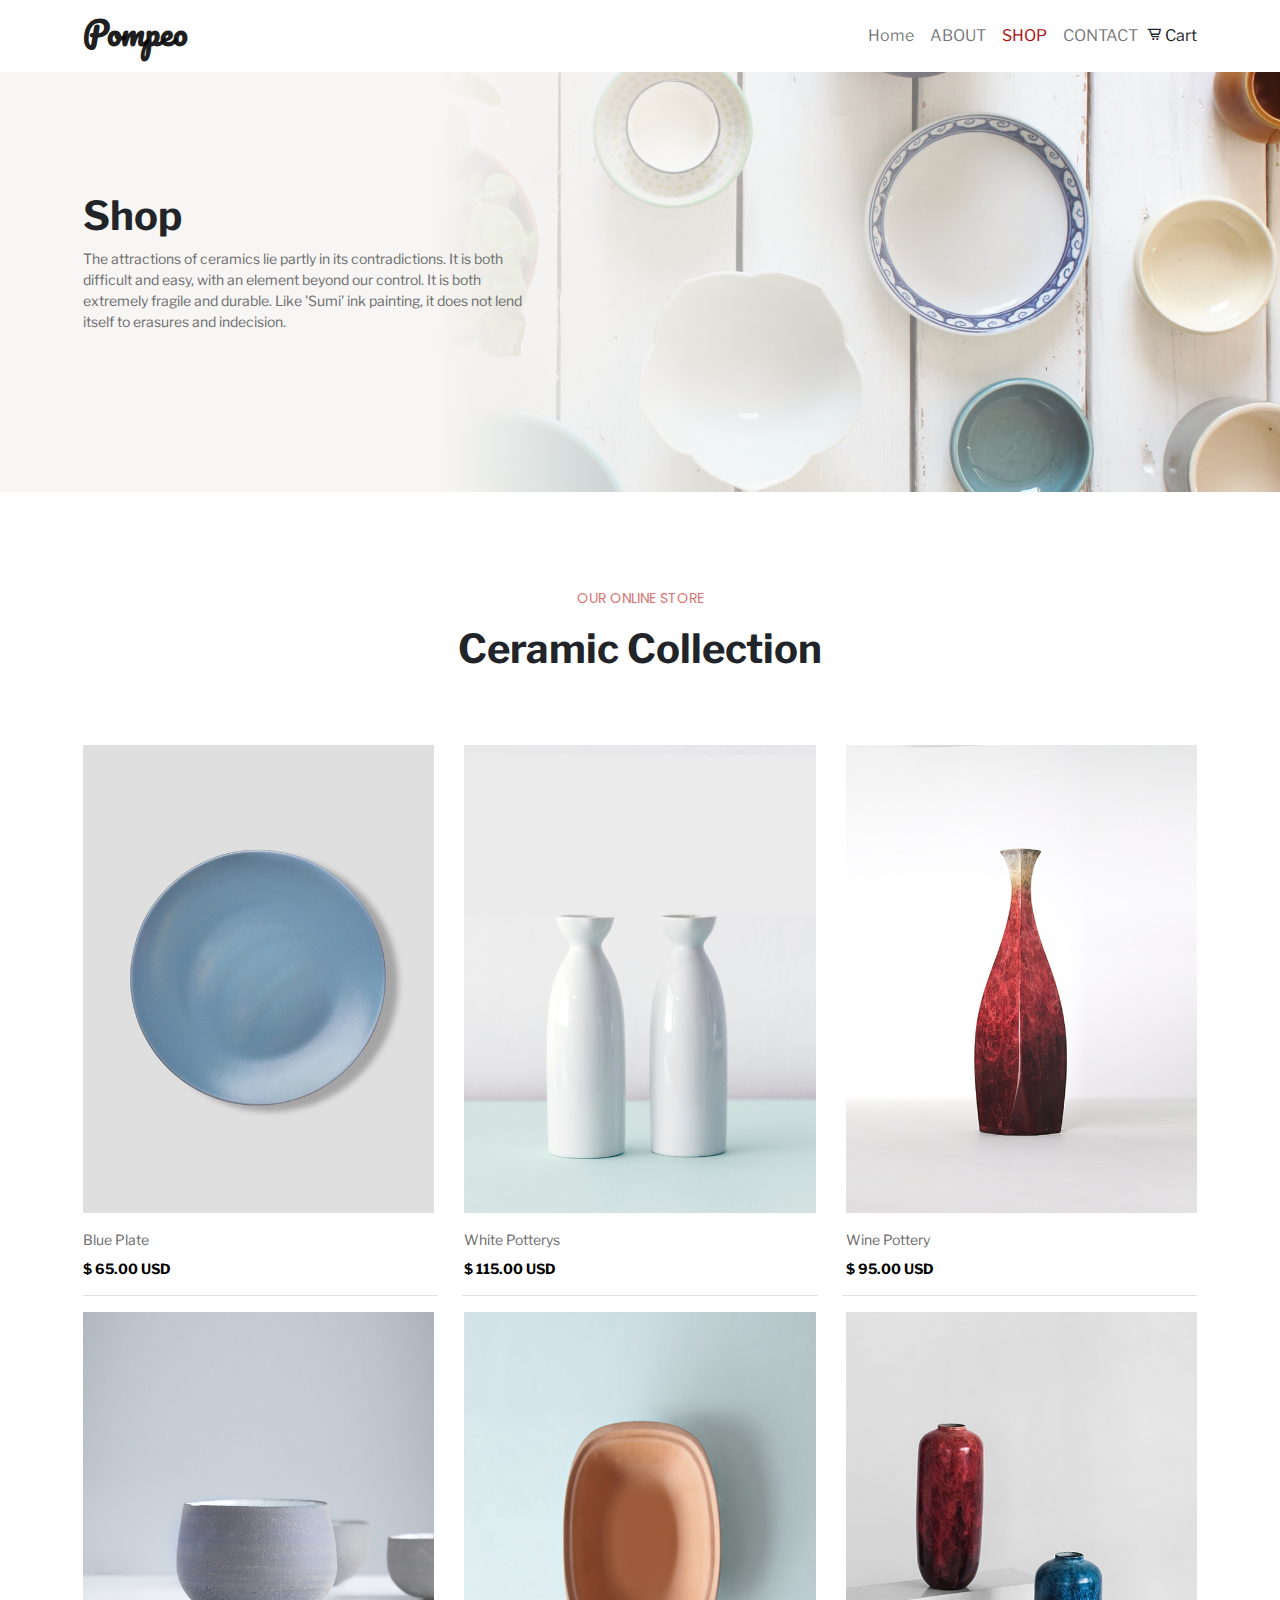
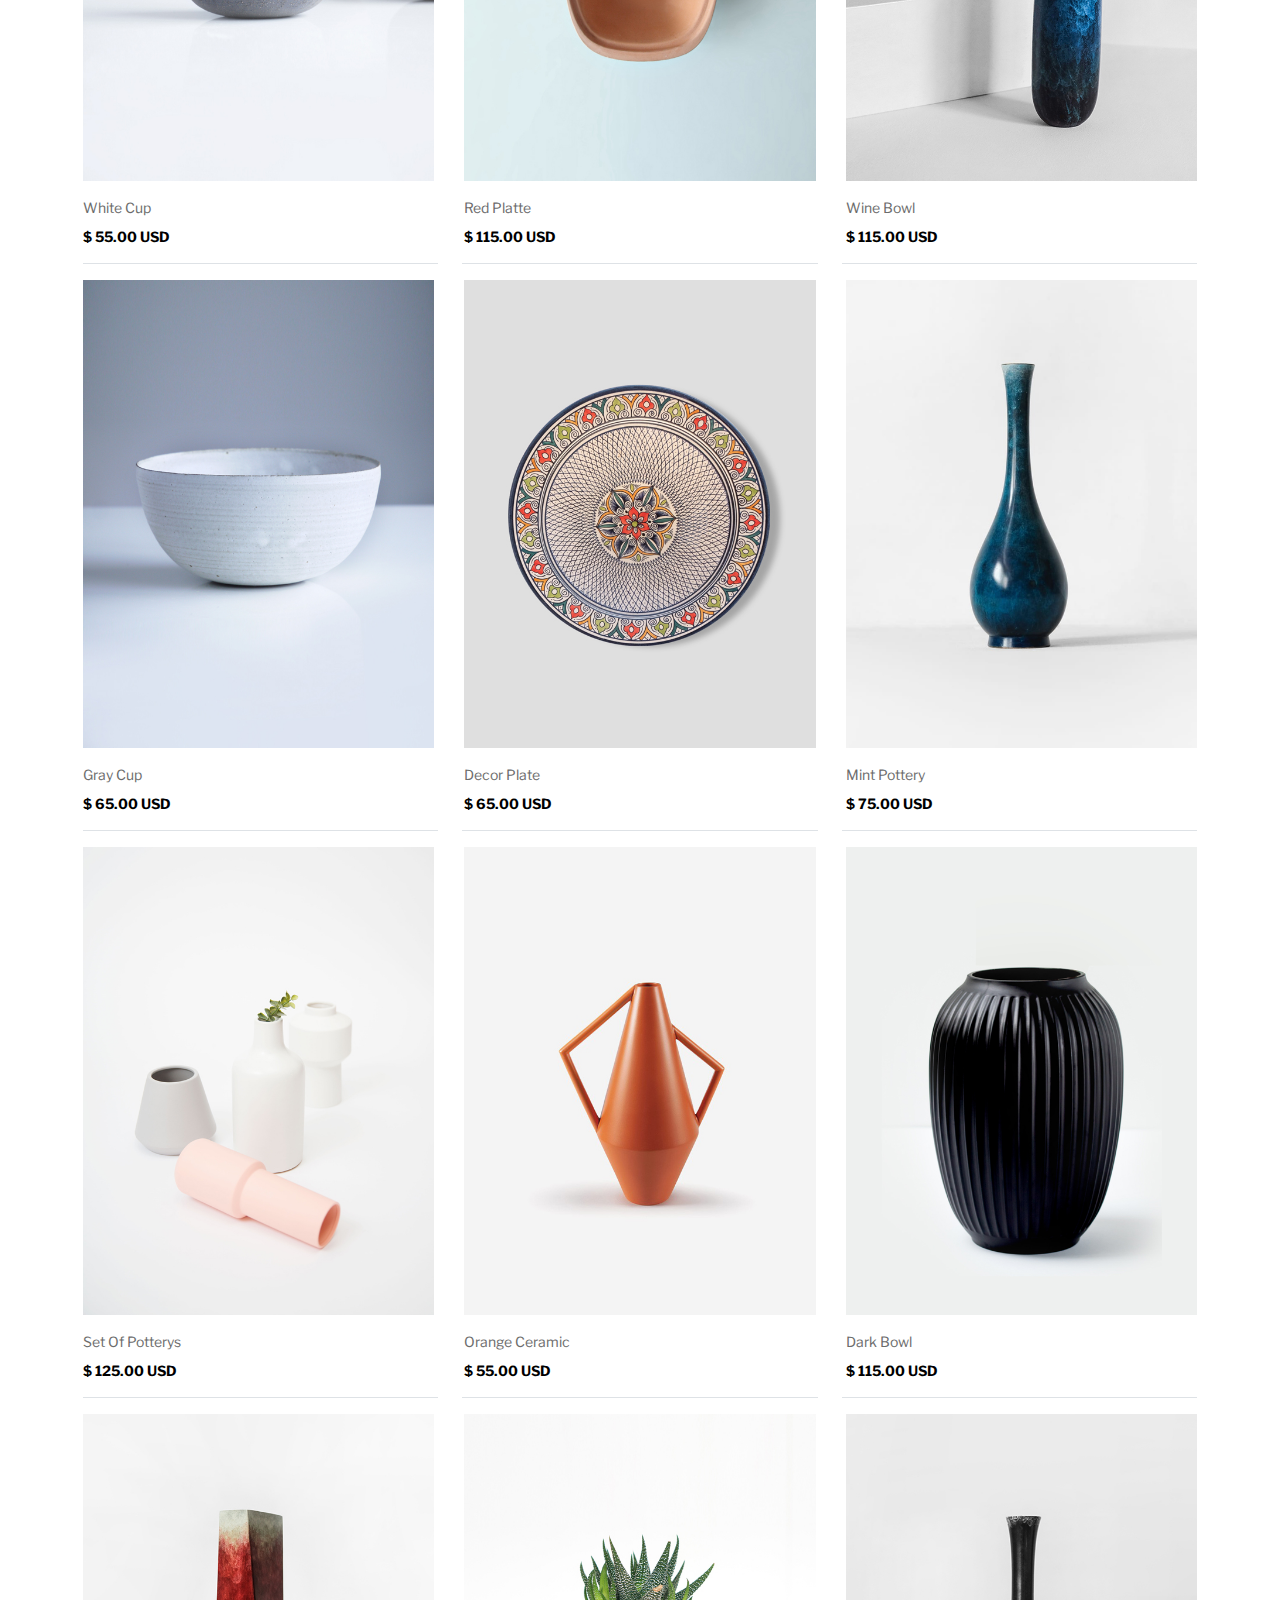
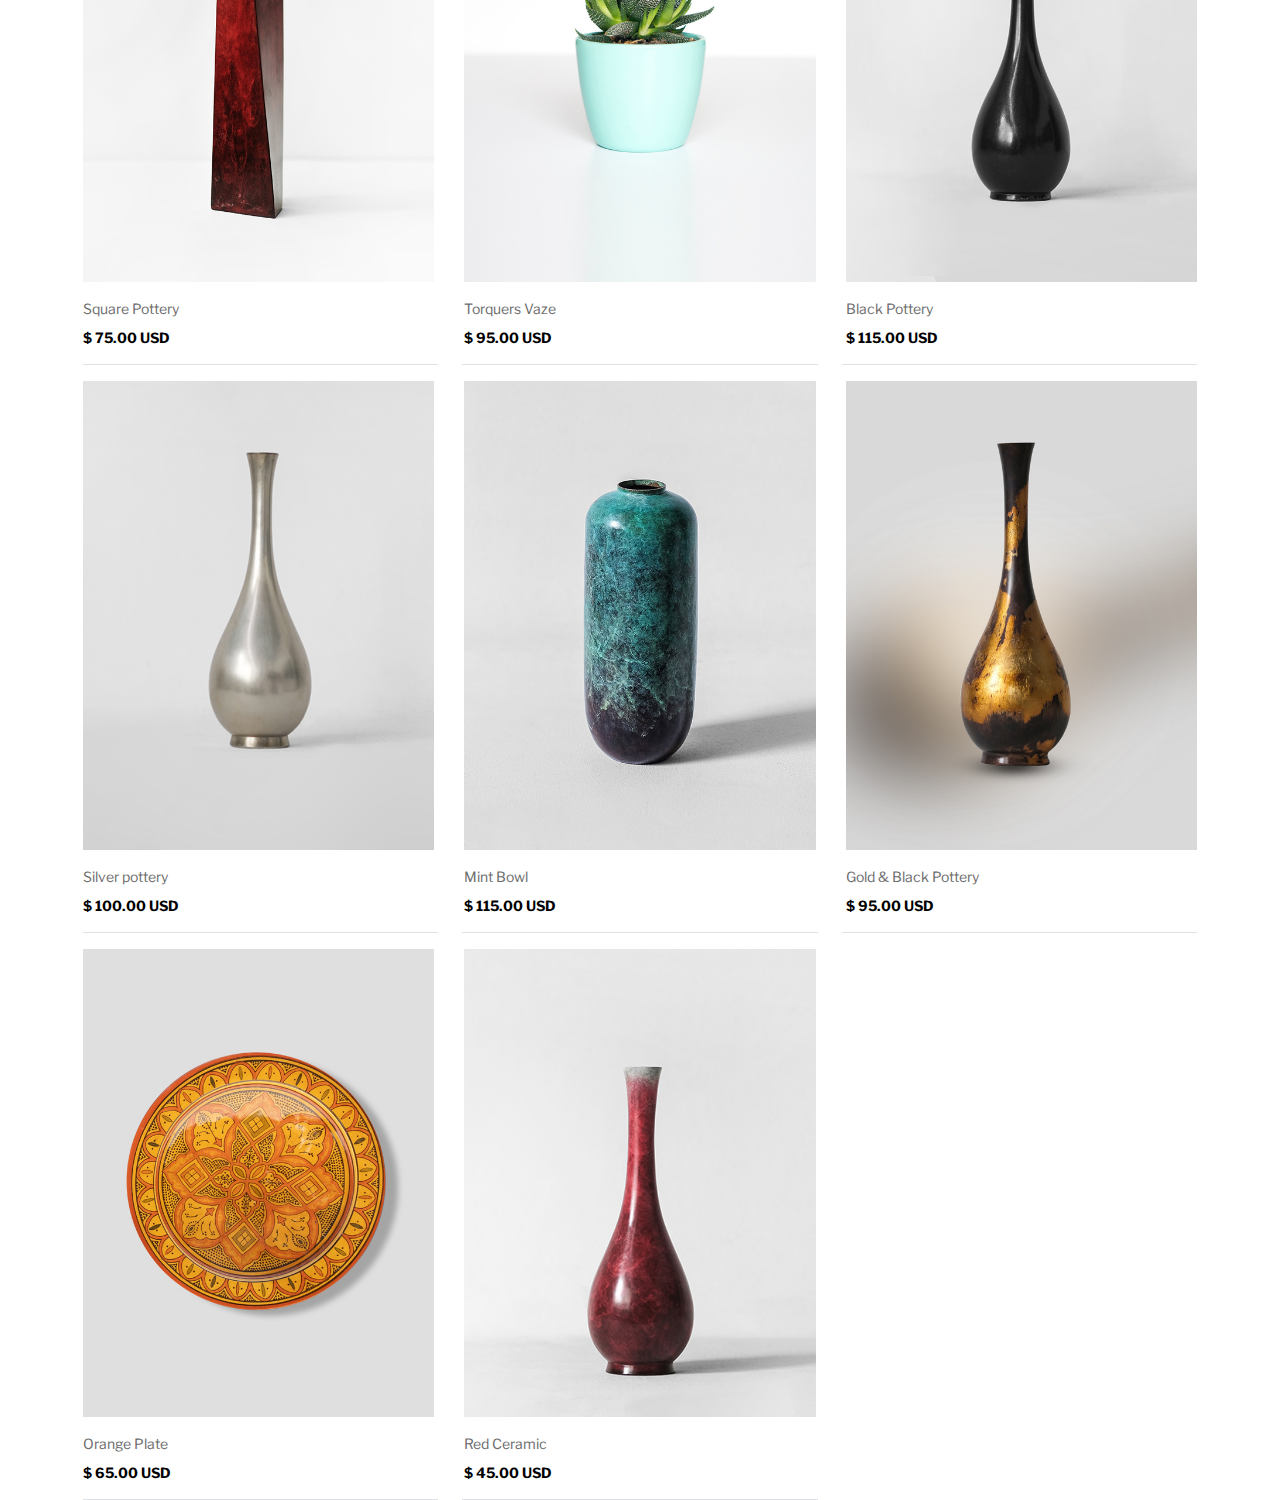
<file: ShopePage.html>
﻿<!DOCTYPE html>
<html>
<head>
    <meta charset="utf-8" />
    <title> Pompeo - Webflow E-Commerce HTML website Template_files</title>
    <link rel="shortcut icon " href="img/5bbb630486f1ae3d11491e16_Pompeo-32.jpg" />
    <meta name="viewport" content="width=device-width, initial-scale=1">
    <link href="css/bootstrap.min.css" rel="stylesheet" />
    <link href="StyleSheet.css" rel="stylesheet" />
    <link href='https://unpkg.com/boxicons@2.1.1/css/boxicons.min.css' rel='stylesheet'>
    <link href="https://fonts.googleapis.com/css2?family=Pacifico&family=Playfair+Display&family=Source+Sans+Pro:ital,wght@0,200;0,300;1,300;1,400&display=swap" rel="stylesheet">
    <link href="https://fonts.googleapis.com/css2?family=Pacifico&family=Source+Sans+Pro:ital,wght@0,200;0,300;1,300;1,400&display=swap" rel="stylesheet">
    <link href="https://fonts.googleapis.com/css2?family=Pacifico&family=Playfair+Display&family=Poppins:wght@300&family=Source+Sans+Pro:ital,wght@0,200;0,300;1,300;1,400&display=swap" rel="stylesheet">
    <link href="https://fonts.googleapis.com/css2?family=Libre+Franklin&family=Pacifico&family=Playfair+Display&family=Poppins:wght@300&family=Source+Sans+Pro:ital,wght@0,200;0,300;1,300;1,400&display=swap" rel="stylesheet">
    <style>
        .conta {
            width: 87%;
            margin-left: auto;
            margin-right: auto;
            display: flex;
            align-items: center;
            justify-content: space-between;
            flex-wrap: wrap;
        }

        @media screen and (min-width:991px) {
            .navbar-light {
                position: fixed;
                top: 0;
                right: 0;
                left: 0;
                z-index: 1000;
            }
        }

        .h2 {
            font-family: Pacifico, sans-serif;
        }

        .nav-link {
            border-top: 1px solid #dcdcdc;
            margin-top: -1px;
        }
    </style>
</head>
<body>
    <nav class="navbar navbar-expand-lg navbar-light bg-white ">
        <div class="conta">
            <a class="navbar-brand" href="#"><h2 class="h2 fw-bolder"> Pompeo </h2> </a>
            <button class="navbar-toggler" type="button" data-bs-toggle="collapse" data-bs-target="#navbarNav" aria-controls="navbarNav" aria-expanded="false" aria-label="Toggle navigation">
                <span class="navbar-toggler-icon"></span>
            </button>
            <div class=" order-lg-last "> <i class='bx bx-cart-alt'></i> <span> Cart</span></div>
            <div class="collapse navbar-collapse order-lg-1 " id="navbarNav">
                <ul class="navbar-nav ms-auto overflow-hidden">
                    <li class="nav-item">
                        <a class="nav-link " href="Index.html">Home</a>
                    </li>
                    <li class="nav-item">
                        <a class="nav-link" href="AboutPage.html">ABOUT</a>
                    </li>
                    <li class="nav-item">
                        <a class="nav-link active" aria-current="page" href="ShopePage.html">SHOP</a>
                    </li>
                    <li class="nav-item">
                        <a class="nav-link " href="ContactPage.html">CONTACT</a>
                    </li>
                </ul>
            </div>
        </div>
    </nav>


    <div class="bg7 py-5 mb-5">
        <div class="conta my-5 py-5">
            <div class=" col-lg-5 mt-5">
                <h1> <b> Shop</b></h1>
                <p>
                    The attractions of ceramics lie partly in its contradictions. It is both difficult and easy, with an element beyond our control. It is both extremely fragile and durable. Like 'Sumi' ink painting, it does not lend itself to erasures and indecision.
                </p>
            </div>
        </div>
    </div>


    <div class=" conta mt-5">
        <div class="mx-auto  text-center my-5">
            <p class=" red">    OUR ONLINE STORE</p>
            <h1 class="fw-bold "> Ceramic Collection</h1>
        </div>


        <div class="row mt-3">
            <div class=" col-md-4">
                <div class="scale  pe-1 border-bottom">
                    <div class="scale mb-3">
                        <img src="img/image1.png"class=" img-fluid " />
                    </div>
                    <p class="mb-2">Blue Plate</p>
                    <p class=" text-black fw-bold "> $ 65.00 USD</p>
                </div>
            </div>
            <div class=" col-md-4">
                <div class="scale border-bottom" style=" padding-left :2px;padding-right :2px;">
                    <div class="scale mb-3">
                        <img src="img/image2.png"class=" img-fluid " />
                    </div>
                    <p class="mb-2">White Potterys</p>
                    <p class=" text-black fw-bold ">  $ 115.00 USD</p>
                </div>
            </div>
            <div class=" col-md-4 ">
                <div class="scale ps-1 border-bottom">
                    <div class="scale mb-3">
                        <img src="img/image3.png" class=" img-fluid "/>
                    </div>
                    <p class="mb-2"> Wine Pottery</p>
                    <p class=" text-black fw-bold ">  $ 95.00 USD  </p>
                </div>
            </div>
        </div>


        <div class="row mt-3">
            <div class=" col-md-4 ">
                <div class="scale pe-1 border-bottom">
                    <div class="scale mb-3">
                        <img src="img/image4.png" class="img-fluid "/>
                    </div>
                    <p class="mb-2">  White Cup</p>
                    <p class=" text-black fw-bold ">$ 55.00 USD</p>
                </div>
            </div>
            <div class=" col-md-4">
                <div class="scale border-bottom" style=" padding-left :2px;padding-right :2px;">
                    <div class="scale mb-3">
                        <img src="img/image5.png"class=" img-fluid " />
                    </div>
                    <p class="mb-2">  Red Platte</p>
                    <p class=" text-black fw-bold ">  $ 115.00 USD</p>
                </div>
            </div>
            <div class=" col-md-4">
                <div class="scale ps-1 border-bottom">
                    <div class="scale mb-3">
                        <img src="img/image6.png" class=" img-fluid "/>
                    </div>
                    <p class="mb-2">  Wine Bowl</p>
                    <p class=" text-black fw-bold "> $ 115.00 USD</p>
                </div>
            </div>
        </div>


        <div class="row mt-3">
            <div class=" col-md-4 ">
                <div class="scale pe-1 border-bottom">
                    <div class="scale mb-3">
                        <img src="img/image7.png" class="img-fluid "/>
                    </div>
                    <p class="mb-2">  Gray Cup</p>
                    <p class=" text-black fw-bold "> $ 65.00 USD</p>
                </div>
            </div>
            <div class=" col-md-4">
                <div class="scale border-bottom" style=" padding-left :2px;padding-right :2px;">
                    <div class="scale  mb-3">
                        <img src="img/image8.png" class=" img-fluid "/>
                    </div>
                    <p class="mb-2">  Decor Plate</p>
                    <p class=" text-black fw-bold ">   $ 65.00 USD</p>
                </div>
            </div>
            <div class=" col-md-4">
                <div class="scale ps-1 border-bottom">
                    <div class="scale  mb-3">
                        <img src="img/image9.png"class=" img-fluid "  />
                    </div>
                    <p class="mb-2">   Mint Pottery</p>
                    <p class=" text-black fw-bold "> $ 75.00 USD</p>
                </div>
            </div>
        </div>


        <div class="row mt-3">
            <div class=" col-md-4 ">
                <div class="scale pe-1 border-bottom">
                    <div class="scale  mb-3">
                        <img src="img/image10.png" class="img-fluid "/>
                    </div>
                    <p class="mb-2">  Set Of Potterys</p>
                    <p class=" text-black fw-bold ">$ 125.00 USD</p>
                </div>
            </div>
            <div class=" col-md-4">
                <div class="scale border-bottom" style=" padding-left :2px;padding-right :2px;">
                    <div class="scale  mb-3">
                        <img src="img/image11.png" class=" img-fluid " />
                    </div>
                    <p class="mb-2">  Orange Ceramic</p>
                    <p class=" text-black fw-bold">   $ 55.00 USD</p>
                </div>
            </div>
            <div class=" col-md-4">
                <div class="scale ps-1 border-bottom">
                    <div class="scale  mb-3">
                        <img src="img/image12.png" class=" img-fluid "/>
                    </div>
                    <p class="mb-2">   Dark Bowl</p>
                    <p class=" text-black fw-bold"> $ 115.00 USD</p>
                </div>
            </div>
        </div>


        <div class="row mt-3">
            <div class=" col-md-4 ">
                <div class="scale pe-1 border-bottom">
                    <div class="scale  mb-3">
                        <img src="img/image13.png"class="img-fluid " />
                    </div>
                    <p class="mb-2">   Square Pottery</p>
                    <p class=" text-black fw-bold">$ 75.00 USD</p>
                </div>
            </div>
            <div class=" col-md-4">
                <div class="scale border-bottom" style=" padding-left :2px;padding-right :2px;">
                    <div class="scale  mb-3">
                        <img src="img/image14.png"  class=" img-fluid "/>
                    </div>
                    <p class="mb-2">  Torquers Vaze</p>
                    <p class=" text-black fw-bold">   $ 95.00 USD</p>
                </div>
            </div>
            <div class=" col-md-4">
                <div class="scale ps-1 border-bottom">
                    <div class="scale  mb-3">
                        <img src="img/image15.png" class=" img-fluid " />
                    </div>
                    <p class="mb-2">  Black Pottery</p>
                    <p class=" text-black fw-bold "> $ 115.00 USD</p>
                </div>
            </div>
        </div>


        <div class="row mt-3">
            <div class=" col-md-4 ">
                <div class="scale pe-1 border-bottom">
                    <div class="scale  mb-3">
                        <img src="img/image16.png" class="img-fluid "/>
                    </div>
                    <p class="mb-2">   Silver pottery</p>
                    <p class=" text-black fw-bold">$ 100.00 USD</p>
                </div>
            </div>
            <div class=" col-md-4">
                <div class="scale border-bottom" style=" padding-left :2px;padding-right :2px;">
                    <div class="scale  mb-3">
                        <img src="img/image17.png" class=" img-fluid " />
                    </div>
                    <p class="mb-2">  Mint Bowl</p>
                    <p class=" text-black fw-bold">   $ 115.00 USD</p>
                </div>
            </div>
            <div class=" col-md-4">
                <div class="scale ps-1 border-bottom">
                    <div class="scale  mb-3">
                        <img src="img/image18.png"  class=" img-fluid "/>
                    </div>
                    <p class="mb-2">  Gold & Black Pottery</p>
                    <p class=" text-black fw-bold"> $ 95.00 USD</p>
                </div>
            </div>
        </div>

       
        <div class="row mt-3">
            <div class=" col-md-4 ">
                <div class="scale pe-1 border-bottom">
                    <div class="scale  mb-3">
                        <img src="img/image19.png" class="img-fluid "/>
                    </div>
                    <p class="mb-2">    Orange Plate</p>
                    <p class=" text-black fw-bold">$ 65.00 USD</p>
                </div>
            </div>
            <div class=" col-md-4">
                <div class="scale border-bottom" style=" padding-left :2px;padding-right :2px;">
                    <div class="scale  mb-3">
                        <img src="img/image20.png" class=" img-fluid "/>
                    </div>
                    <p class="mb-2">  Red Ceramic</p>
                    <p class=" text-black fw-bold">   $ 45.00 USD</p>
                </div>
            </div>
            <div class=" col-md-4 offset-4 ">
               
                </div>
            </div>
       
    
    </div>
   


    <script src="js/bootstrap.bundle.min.js"></script>
</body>
</html>
</file>
<file: StyleSheet.css>
﻿        * {
            margin: 0;
            padding: 0;
            box-sizing: border-box;
        }

        a i {
            color: #6c6c6c;
            font-size: 20px;
        }

       
            .tst {
                background-color: #f5f5f5;
                height: 220px;
            }

            p {
                color: #6c6c6c;
                font-size: 14px;
            }
            .display {
                display: inline-block;
                width: 32px;
                height: 32px;
                border: 1px solid #dfdfdf;
            }

                .display:hover {
            border: 1px solid #752b2c;
        }

            .display:hover i {
                color: black;
                font-weight: bold;
            }

        body {
            font-family: 'Libre Franklin', sans-serif;
        }
        .conta {
            width: 92%;
            margin-left: auto;
            margin-right: auto;
            display: flex;
            align-items: center;
            justify-content: space-between;
            flex-wrap: wrap;
        }
        .bg6 {
            background-color: #f8f8f8;
            border-top: 1px solid #ebebeb;
            border-bottom : 1px solid #ebebeb;
        }

        .h2 {
            font-family: Pacifico, sans-serif;
        }


        h4 {
            font-size: 13px;
            line-height: 23px;
            font-weight: 600;
            letter-spacing: 1px;
        }

        .bg1 {
            background-image: url('img/5bc26c68ca643a35ff2e403f_scott-webb-268893-unsplash (1).jpg');
            background-position: center;
            background-repeat: no-repeat;
        }

        .bg2 {
            background-color: #e4b366;
            width: 40%;
            border: 30px solid #d8a961;
        }
        
        .bg3 {
            background-color: #f05b10;
            width: 40%;
            border: 30px solid #e4550f;
        }

        .bg4 {
            background-color: #a21010;
            width: 40%;
            border: 30px solid #9b0f10;
        }

.bg5 {
    background-image: linear-gradient(90deg, hsla(0, 0%, 100%, 0.89) 13%, hsla(0, 0%, 100%, 0) 57%), url('img/5bb966fd82df351adbb449c6_raul-cacho-oses-779595-unsplash-p-3200.jpeg');
    background-position: center;
    background-repeat: no-repeat;
    background-size: cover;
}
        .bg7 {
            background-image: linear-gradient(90deg, #f8f6f4 34%, transparent), url('img/bg2.jpg');
            background-position: 0px 0px, 0px 50%;
            background-size: auto, cover;
            background-repeat: repeat, no-repeat;
        }
        .bg9 {
            height :200px;
            background-image: url('img/5bb9649228dfc366d4954146_alisher-sharip-117976-unsplash-p-3200.jpeg');
            background-position: 0px 51%;
            background-size: cover;
        }

.bg11 {
    background-color: #ebb96a;
}

.bxl-telegram {
    font-size: 48px;
}

.subs {
    background-color: #000;
    border: none;
    box-shadow: none;
    height: 45px;
    transition: all 400ms ease;
    font-size: 12px;
    margin-left: -38px;
}

    .subs:hover {
        background-color: #ac1313;
    }

.enterinp {
    height: 45px;
    border-radius: unset;
}

.sign {
    color: #a1a1a1;
    cursor: pointer;
}

.form-check-input {
    box-shadow: none;
}

    .form-check-input:checked {
        background-color: #8534ff;
    }

@media screen and (max-width:790px) {
    .subs {
        margin-left: 0;
    }
}

        a:active, .active {
            color: #ac1313 !important;
        }

        .act {
            color: #ac1313;
            font-family: 'Playfair Display';
            font-size: 68px;
        }

        .red {
            color: #d77474;
            font-family: Poppins, sans-serif;
        }

        .scale {
            width: 100%;
            height: auto;
            overflow: hidden;
        }

            .scale img {
                width: 100%;
                transform: scale(1);
                transition: 0.3s ease-out;
            }

            .scale:hover img {
                transform: scale(1.1);
                width: 100%;
            }

        .nav-link {
            border-top: 1px solid #dcdcdc;
            margin-top: -1px;
        }
</file>
